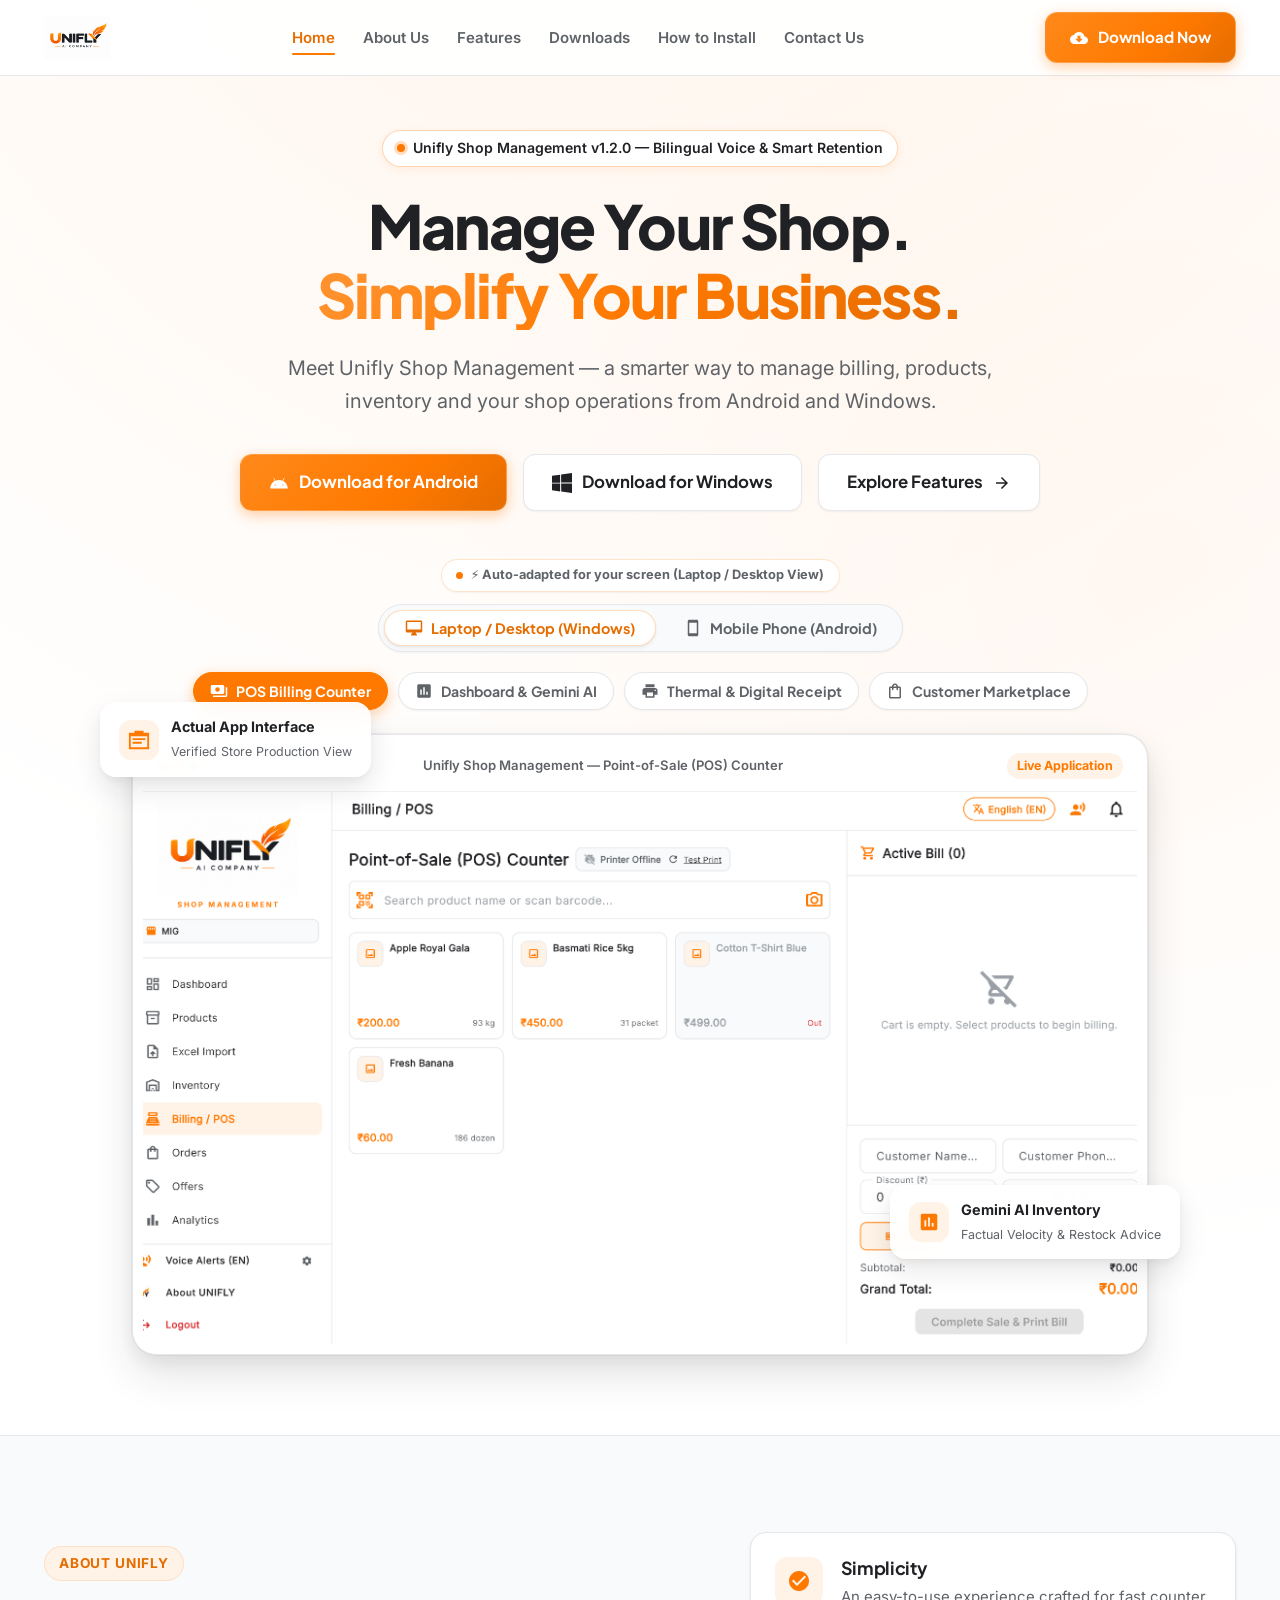
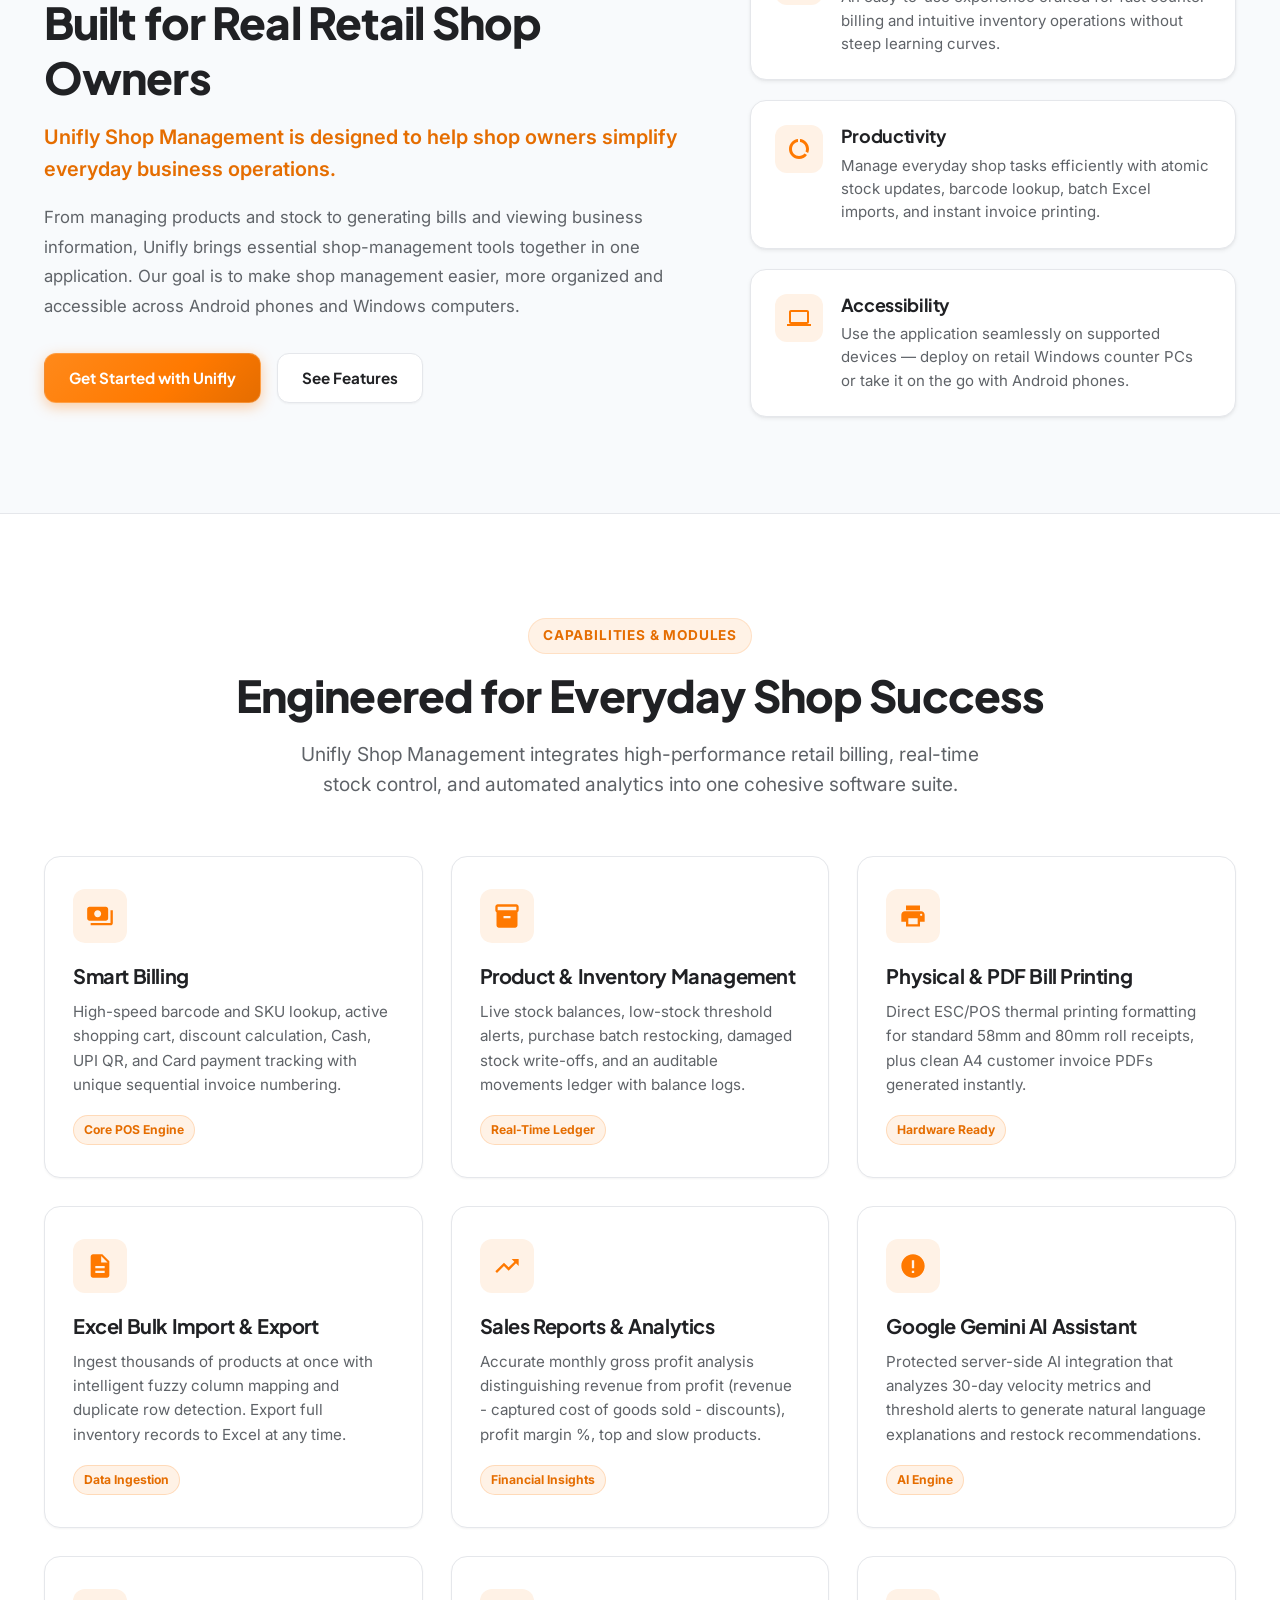
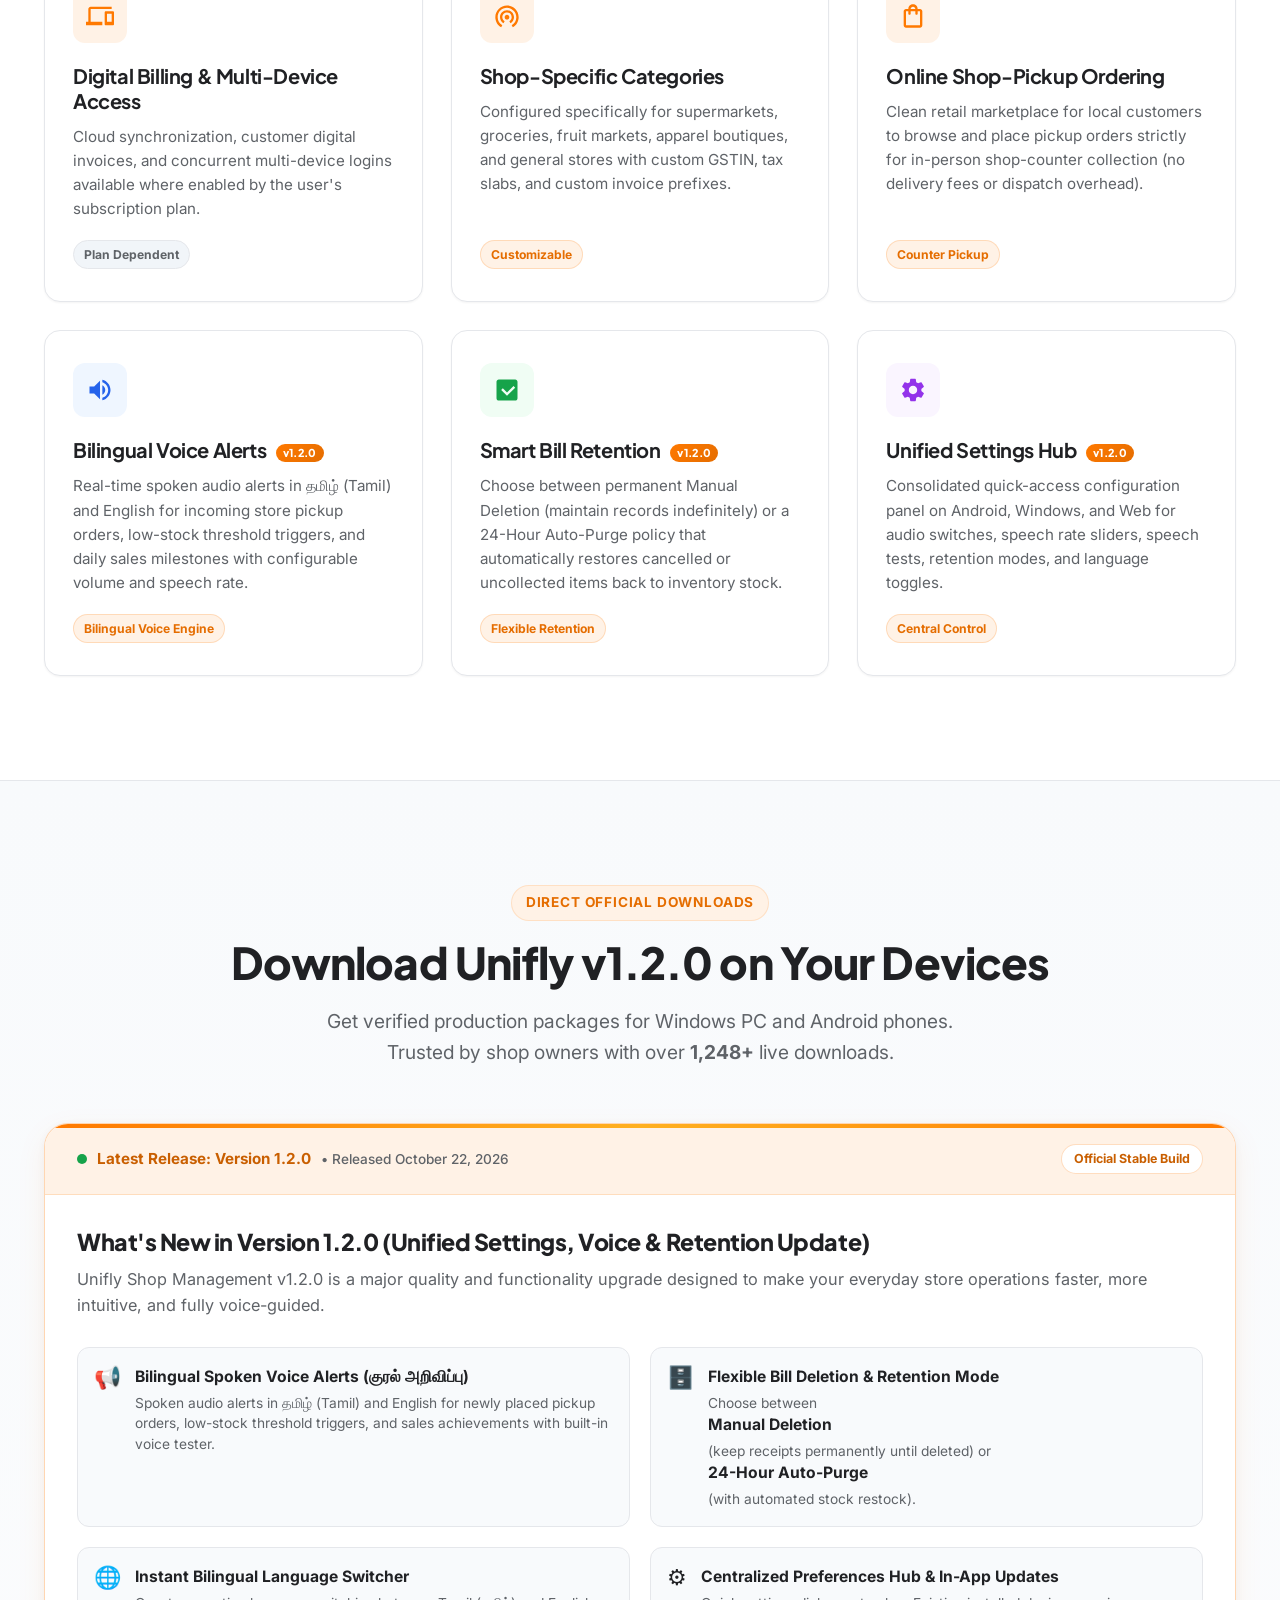
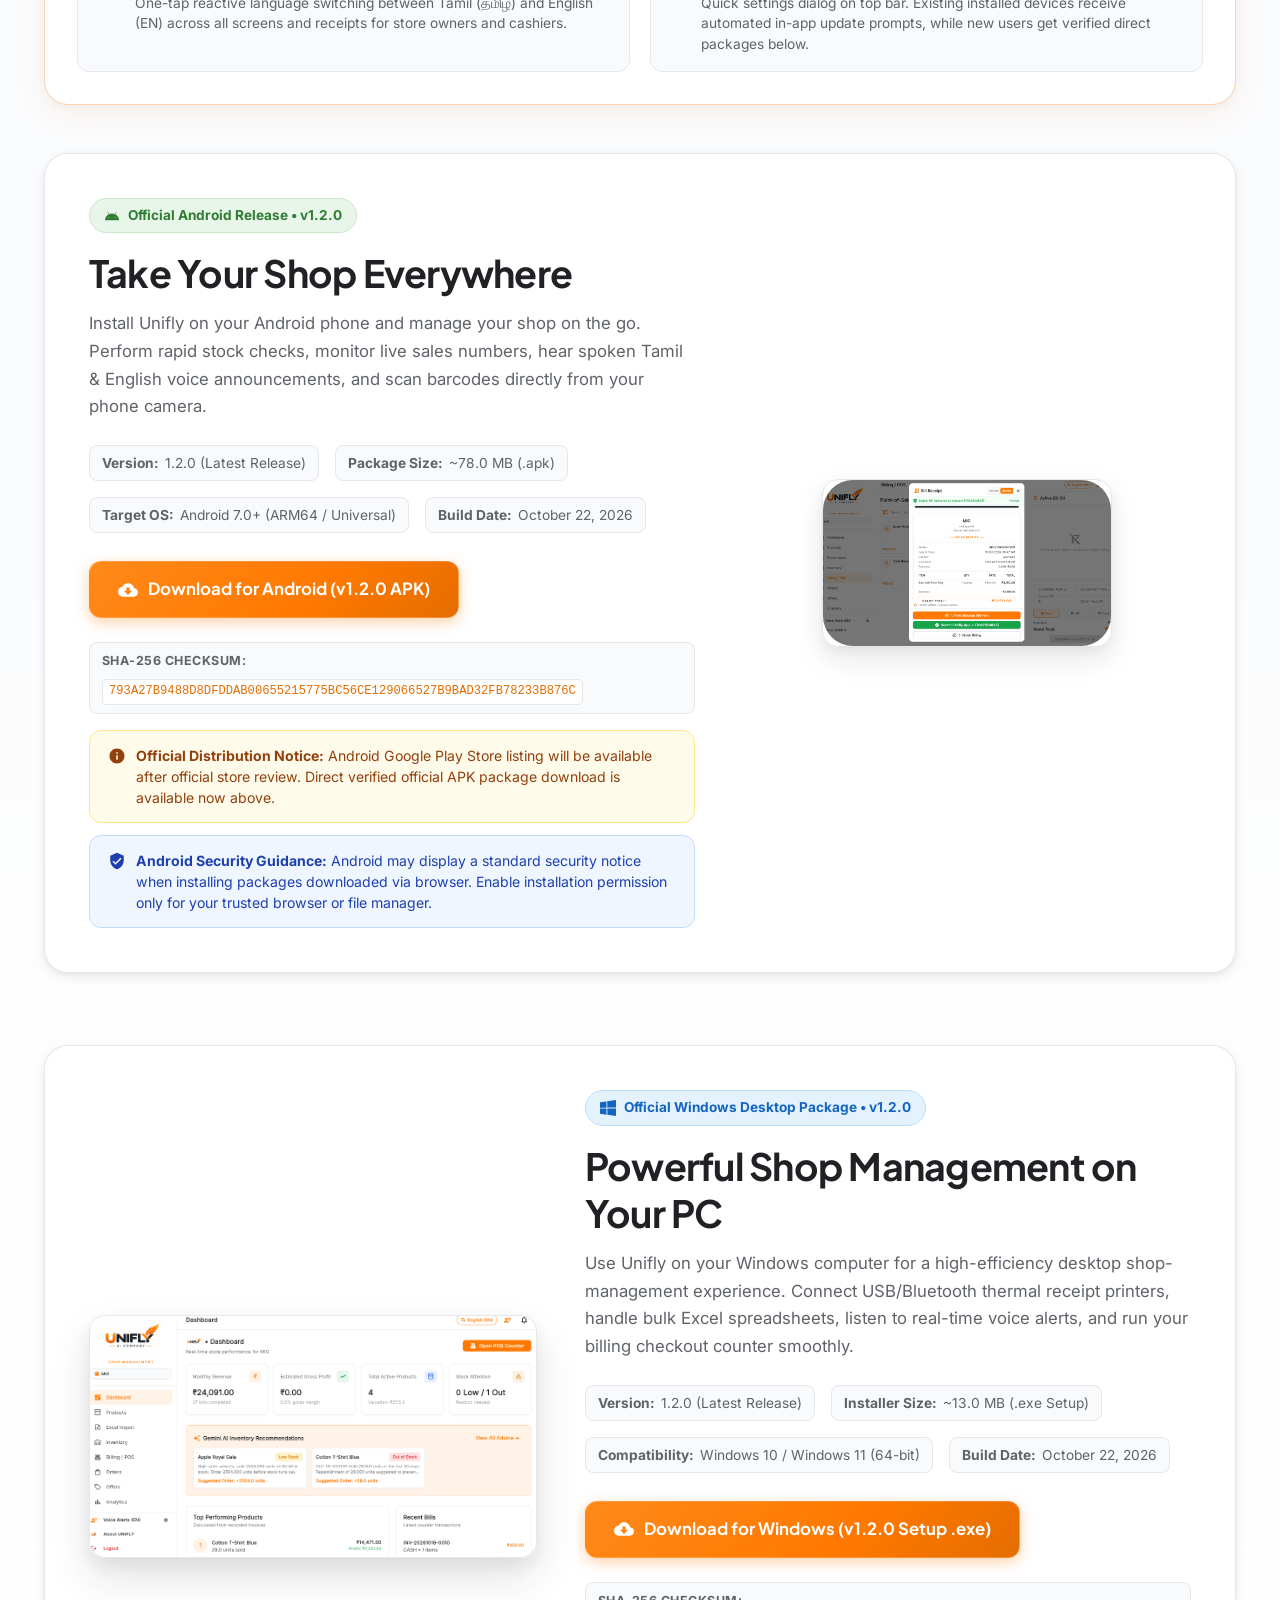
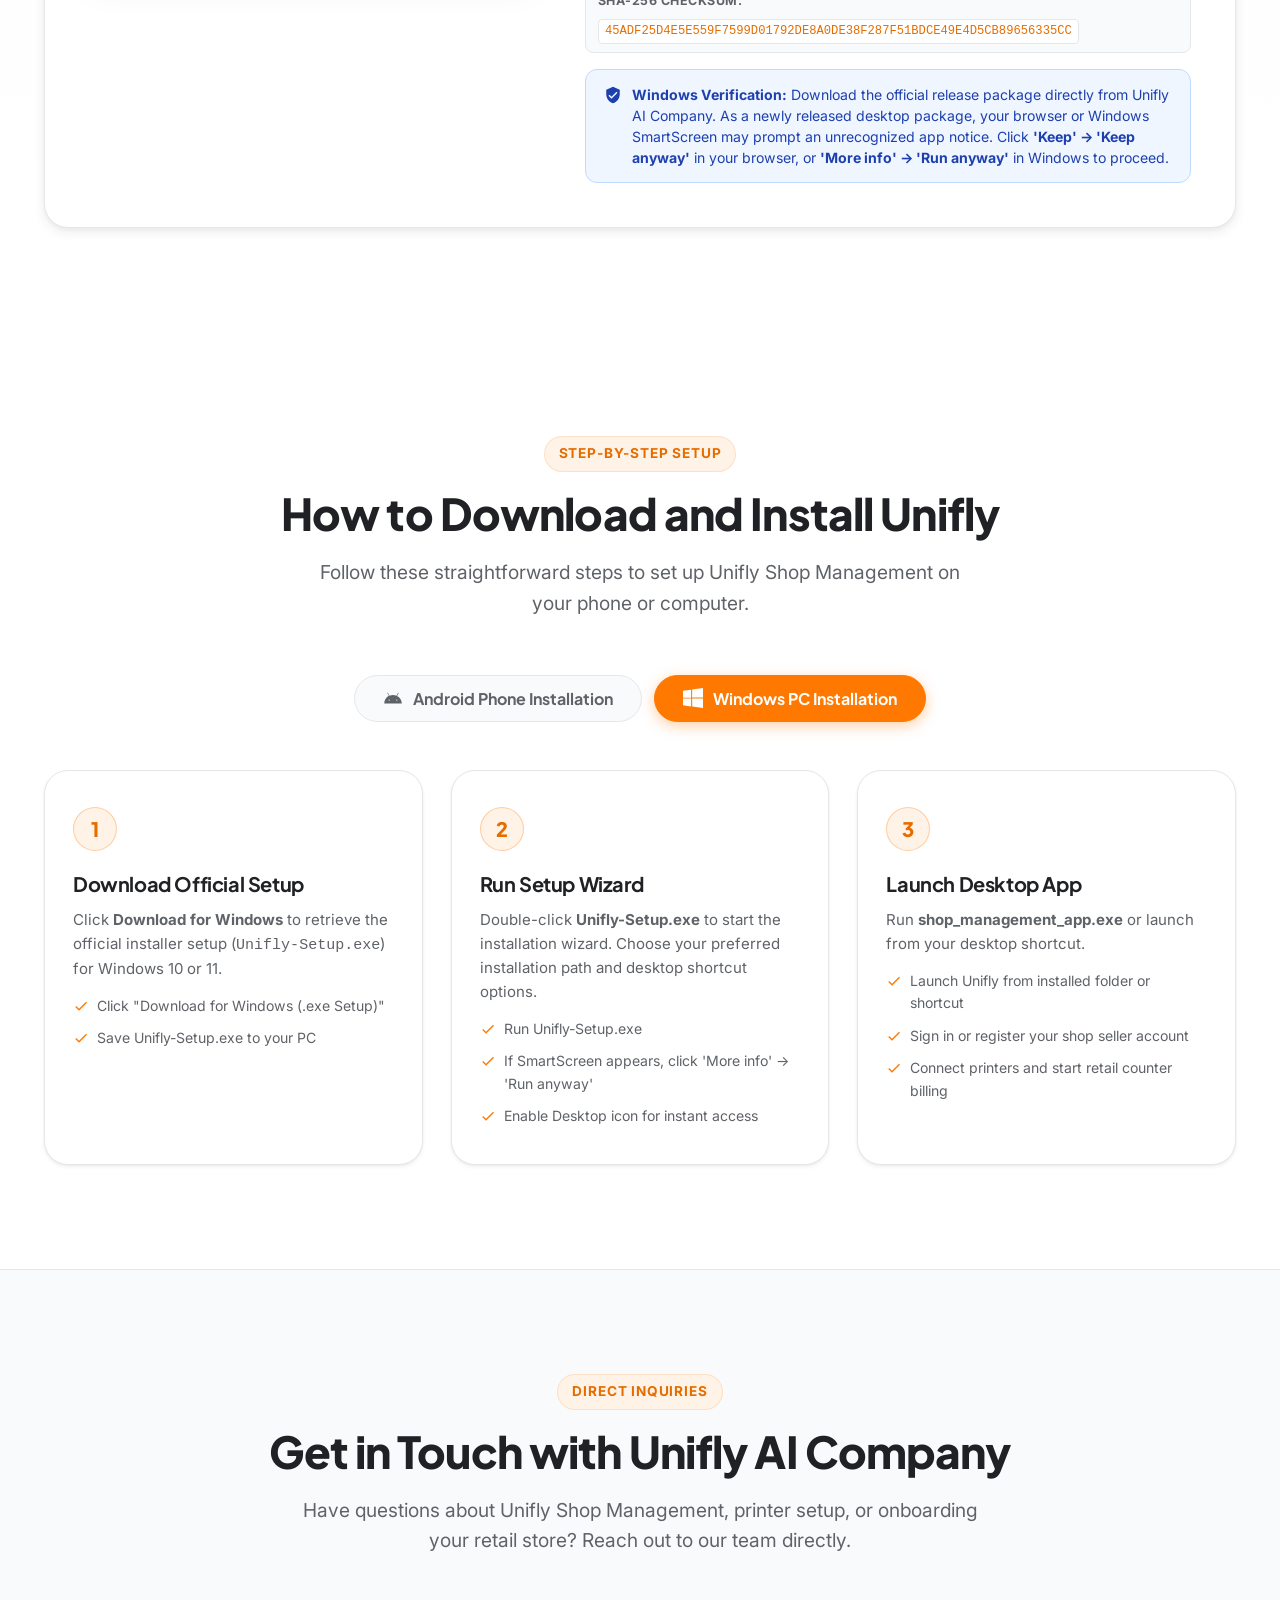
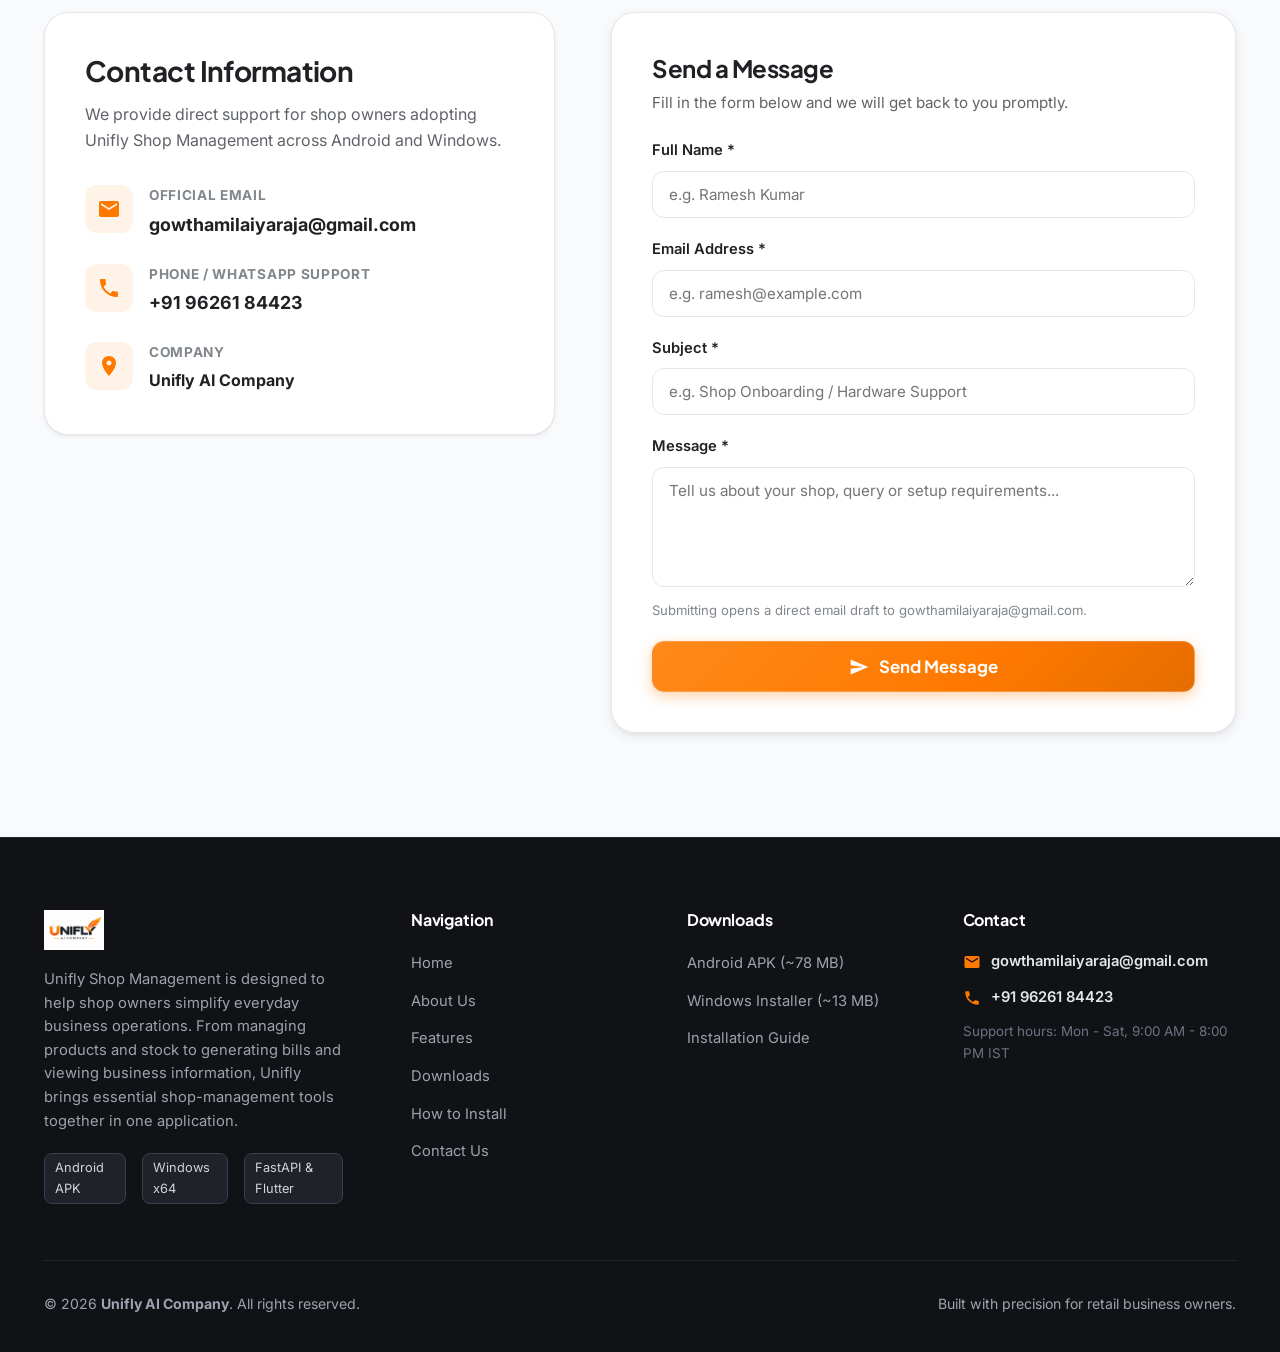
<file: index.html>
<!DOCTYPE html>
<html lang="en">
<head>
  <meta charset="UTF-8">
  <meta name="viewport" content="width=device-width, initial-scale=1.0">
  <title>Unifly AI Company</title>
  
  <!-- Meta Descriptions & SEO -->
  <meta name="description" content="Unifly Shop Management by Unifly AI Company. Modern, reliable retail point-of-sale billing, real-time inventory management, barcode scanning, and sales analytics for Android and Windows.">
  <meta name="keywords" content="Unifly, Unifly AI Company, Unifly Shop Management, POS billing software, retail shop management, barcode inventory, supermarket billing app, Android POS, Windows shop app">
  <meta name="author" content="Unifly AI Company">
  <meta name="theme-color" content="#FF7900">

  <!-- Open Graph / Facebook -->
  <meta property="og:type" content="website">
  <meta property="og:title" content="Unifly Shop Management — Unifly AI Company">
  <meta property="og:description" content="Manage Your Shop. Simplify Your Business. Fast POS billing, real-time inventory, and AI analytics for Android & Windows.">
  <meta property="og:image" content="assets/images/unifly_full_logo.png">

  <!-- Twitter Card -->
  <meta name="twitter:card" content="summary_large_image">
  <meta name="twitter:title" content="Unifly Shop Management — Unifly AI Company">
  <meta name="twitter:description" content="Manage Your Shop. Simplify Your Business. Official Android APK & Windows desktop downloads.">
  <meta name="twitter:image" content="assets/images/unifly_full_logo.png">

  <!-- Favicon -->
  <link rel="icon" type="image/png" href="assets/images/favicon.png">
  <link rel="apple-touch-icon" href="assets/images/favicon.png">

  <!-- Google Fonts: Plus Jakarta Sans & Inter -->
  <link rel="preconnect" href="https://fonts.googleapis.com">
  <link rel="preconnect" href="https://fonts.gstatic.com" crossorigin>
  <link href="https://fonts.googleapis.com/css2?family=Plus+Jakarta+Sans:wght@500;600;700;800&family=Inter:wght@400;500;600;700&display=swap" rel="stylesheet">

  <!-- Stylesheet -->
  <link rel="stylesheet" href="styles.css">
</head>
<body>
  <!-- Accessible Skip Link -->
  <a href="#main-content" class="skip-link">Skip to main content</a>

  <!-- ======================================================================
       HEADER & NAVIGATION BAR
       ====================================================================== -->
  <header class="site-header" id="siteHeader">
    <div class="container header-container">
      <!-- Brand Logo & Company Name -->
      <a href="#hero" class="brand-link" aria-label="Unifly AI Company Home">
        <img src="assets/images/unifly_full_logo.png" alt="Unifly AI Company Logo" class="brand-logo-img" width="160" height="44">
      </a>

      <!-- Desktop Navigation Menu -->
      <nav class="main-nav" aria-label="Main Navigation">
        <ul class="nav-list">
          <li><a href="#hero" class="nav-link active">Home</a></li>
          <li><a href="#about" class="nav-link">About Us</a></li>
          <li><a href="#features" class="nav-link">Features</a></li>
          <li><a href="#downloads" class="nav-link">Downloads</a></li>
          <li><a href="#how-to-install" class="nav-link">How to Install</a></li>
          <li><a href="#contact" class="nav-link">Contact Us</a></li>
        </ul>
      </nav>

      <!-- Header Action Buttons -->
      <div class="header-actions">
        <a href="#downloads" class="btn btn-primary header-cta-btn">
          <svg width="18" height="18" viewBox="0 0 24 24" fill="currentColor" aria-hidden="true">
            <path d="M19.35 10.04C18.67 6.59 15.64 4 12 4 9.11 4 6.6 5.64 5.35 8.04 2.34 8.36 0 10.91 0 14c0 3.31 2.69 6 6 6h13c2.76 0 5-2.24 5-5 0-2.64-2.05-4.78-4.65-4.96zM17 13l-5 5-5-5h3V9h4v4h3z"/>
          </svg>
          Download Now
        </a>
        <!-- Mobile Hamburger Button -->
        <button class="hamburger-btn" id="hamburgerBtn" aria-label="Toggle navigation menu" aria-expanded="false" aria-controls="mobileNavDrawer">
          <span></span>
          <span></span>
          <span></span>
        </button>
      </div>
    </div>
  </header>

  <!-- Mobile Navigation Drawer -->
  <div class="mobile-nav-drawer" id="mobileNavDrawer" aria-hidden="true">
    <div class="mobile-drawer-content">
      <ul class="mobile-nav-list">
        <li><a href="#hero" class="mobile-nav-link">Home</a></li>
        <li><a href="#about" class="mobile-nav-link">About Us</a></li>
        <li><a href="#features" class="mobile-nav-link">Features</a></li>
        <li><a href="#downloads" class="mobile-nav-link">Downloads</a></li>
        <li><a href="#how-to-install" class="mobile-nav-link">How to Install</a></li>
        <li><a href="#contact" class="mobile-nav-link">Contact Us</a></li>
      </ul>
      <div class="mobile-drawer-cta">
        <a href="#downloads" class="btn btn-primary" style="width: 100%;">Download Now</a>
      </div>
    </div>
  </div>

  <!-- ======================================================================
       MAIN CONTENT
       ====================================================================== -->
  <main id="main-content">

    <!-- --------------------------------------------------------------------
         1. HERO SECTION
         -------------------------------------------------------------------- -->
    <section class="hero-section" id="hero">
      <div class="container">
        <div class="hero-content">
          <!-- Launch Announcement Badge -->
          <div class="badge-pill">
            <span class="badge-dot"></span>
            Unifly Shop Management v1.2.0 — Bilingual Voice & Smart Retention
          </div>

          <!-- Hero Headline -->
          <h1 class="hero-headline">
            Manage Your Shop. <br>
            <span class="text-gradient">Simplify Your Business.</span>
          </h1>

          <!-- Supporting Text -->
          <p class="hero-subtext">
            Meet Unifly Shop Management — a smarter way to manage billing, products, inventory and your shop operations from Android and Windows.
          </p>

          <!-- Call To Action Buttons -->
          <div class="hero-actions">
            <!-- Download for Android -->
            <a href="#download-android" class="btn btn-primary btn-lg" id="heroAndroidBtn" data-platform="android">
              <svg width="20" height="20" viewBox="0 0 24 24" fill="currentColor" aria-hidden="true">
                <path d="M16.61 15.15c-.41 0-.74-.33-.74-.74 0-.41.33-.74.74-.74.41 0 .74.33.74.74 0 .41-.33.74-.74.74zm-9.22 0c-.41 0-.74-.33-.74-.74 0-.41.33-.74.74-.74.41 0 .74.33.74.74 0 .41-.33.74-.74.74zm9.46-5.59l1.8-3.12a.39.39 0 00-.14-.54.39.39 0 00-.54.14l-1.83 3.17c-1.24-.56-2.65-.87-4.14-.87-1.49 0-2.9.31-4.14.87L5.99 5.89a.39.39 0 00-.54-.14.39.39 0 00-.14.54l1.8 3.12C3.78 11.23 1.5 14.6 1.5 18.5h21c0-3.9-2.28-7.27-5.65-8.94z"/>
              </svg>
              <span>Download for Android</span>
            </a>

            <!-- Download for Windows -->
            <a href="#download-windows" class="btn btn-secondary btn-lg" id="heroWindowsBtn" data-platform="windows">
              <svg width="20" height="20" viewBox="0 0 24 24" fill="currentColor" aria-hidden="true">
                <path d="M0 3.449L9.75 2.1v9.451H0m10.949-9.602L24 0v11.4H10.949M0 12.6h9.75v9.451L0 20.699M10.949 12.6H24V24l-12.9-1.801"/>
              </svg>
              <span>Download for Windows</span>
            </a>

            <!-- Explore Features -->
            <a href="#features" class="btn btn-secondary btn-lg">
              Explore Features
              <svg width="18" height="18" viewBox="0 0 24 24" fill="currentColor" aria-hidden="true">
                <path d="M12 4l-1.41 1.41L16.17 11H4v2h12.17l-5.58 5.59L12 20l8-8z"/>
              </svg>
            </a>
          </div>
        </div>

        <!-- Hero App Showcase with Real Screenshots & Adaptive Device Frames -->
        <div class="hero-mockup-wrapper">
          <!-- Adaptive Screen Auto-Detection Indicator -->
          <div style="display: flex; justify-content: center;">
            <div class="auto-adapt-indicator" id="autoAdaptIndicator">
              <span class="adapt-pulse" aria-hidden="true"></span>
              <span class="adapt-text" id="adaptText">Auto-adapted for your screen</span>
            </div>
          </div>

          <!-- Device Experience Mode Switcher -->
          <div class="device-preview-toggle" role="group" aria-label="Device View Selector">
            <button class="device-toggle-btn active" id="btnDeviceDesktop" data-device-mode="desktop">
              <svg width="18" height="18" viewBox="0 0 24 24" fill="currentColor"><path d="M21 2H3c-1.1 0-2 .9-2 2v12c0 1.1.9 2 2 2h7l-2 3v1h8v-1l-2-3h7c1.1 0 2-.9 2-2V4c0-1.1-.9-2-2-2zm0 12H3V4h18v10z"/></svg>
              Laptop / Desktop (Windows)
            </button>
            <button class="device-toggle-btn" id="btnDeviceMobile" data-device-mode="mobile">
              <svg width="18" height="18" viewBox="0 0 24 24" fill="currentColor"><path d="M17 1.01L7 1c-1.1 0-2 .9-2 2v18c0 1.1.9 2 2 2h10c1.1 0 2-.9 2-2V3c0-1.1-.9-1.99-2-1.99zM17 19H7V5h10v14z"/></svg>
              Mobile Phone (Android)
            </button>
          </div>

          <!-- Screenshot Switcher Tabs -->
          <div class="hero-screen-tabs" role="tablist" aria-label="Application Screen Previews">
            <button class="screen-tab-btn active" data-screen="pos" role="tab" aria-selected="true">
              <svg width="18" height="18" viewBox="0 0 24 24" fill="currentColor"><path d="M19 14V6c0-1.1-.9-2-2-2H3c-1.1 0-2 .9-2 2v8c0 1.1.9 2 2 2h14c1.1 0 2-.9 2-2zm-9-1c-1.66 0-3-1.34-3-3s1.34-3 3-3 3 1.34 3 3-1.34 3-3 3zm13-6v11c0 1.1-.9 2-2 2H4v-2h17V7h2z"/></svg>
              POS Billing Counter
            </button>
            <button class="screen-tab-btn" data-screen="dashboard" role="tab" aria-selected="false">
              <svg width="18" height="18" viewBox="0 0 24 24" fill="currentColor"><path d="M19 3H5c-1.1 0-2 .9-2 2v14c0 1.1.9 2 2 2h14c1.1 0 2-.9 2-2V5c0-1.1-.9-2-2-2zM9 17H7v-7h2v7zm4 0h-2V7h2v10zm4 0h-2v-4h2v4z"/></svg>
              Dashboard & Gemini AI
            </button>
            <button class="screen-tab-btn" data-screen="receipt" role="tab" aria-selected="false">
              <svg width="18" height="18" viewBox="0 0 24 24" fill="currentColor"><path d="M19 8H5c-1.66 0-3 1.34-3 3v6h4v4h12v-4h4v-6c0-1.66-1.34-3-3-3zm-3 11H8v-5h8v5zm3-7c-.55 0-1-.45-1-1s.45-1 1-1 1 .45 1 1-.45 1-1 1zm-1-9H6v4h12V3z"/></svg>
              Thermal & Digital Receipt
            </button>
            <button class="screen-tab-btn" data-screen="marketplace" role="tab" aria-selected="false">
              <svg width="18" height="18" viewBox="0 0 24 24" fill="currentColor"><path d="M18 6h-2c0-2.21-1.79-4-4-4S8 3.79 8 6H6c-1.1 0-2 .9-2 2v12c0 1.1.9 2 2 2h12c1.1 0 2-.9 2-2V8c0-1.1-.9-2-2-2zm-6-2c1.1 0 2 .9 2 2h-4c0-1.1.9-2 2-2zm6 16H6V8h2v2c0 .55.45 1 1 1s1-.45 1-1V8h4v2c0 .55.45 1 1 1s1-.45 1-1V8h2v12z"/></svg>
              Customer Marketplace
            </button>
          </div>

          <!-- Floating Badge Left -->
          <div class="floating-badge badge-left">
            <div class="floating-badge-icon">
              <svg width="22" height="22" viewBox="0 0 24 24" fill="currentColor">
                <path d="M7 2v2H1v18h22V4h-6V2H7zm14 18H3V8h18v12zM5 10h14v2H5v-2zm0 4h10v2H5v-2z"/>
              </svg>
            </div>
            <div class="floating-badge-text">
              <strong>Actual App Interface</strong>
              <span>Verified Store Production View</span>
            </div>
          </div>

          <!-- App Mockup Window Frame -->
          <div class="mockup-frame">
            <div class="mockup-header-bar">
              <div class="mockup-dots">
                <span class="mockup-dot red"></span>
                <span class="mockup-dot yellow"></span>
                <span class="mockup-dot green"></span>
              </div>
              <div class="mockup-title" id="screenTitle">Unifly Shop Management — Point-of-Sale (POS) Counter</div>
              <div style="font-size: 0.78rem; font-weight: 700; color: var(--color-primary); background: var(--color-primary-light); padding: 3px 10px; border-radius: 999px;">Live Application</div>
            </div>
            <img id="heroScreenImg" src="assets/images/unifly_pos_screen.png" alt="Unifly Shop Management Real Application Screen" class="mockup-img" width="1020" height="574" loading="eager">
          </div>

          <!-- Floating Badge Right -->
          <div class="floating-badge badge-right">
            <div class="floating-badge-icon">
              <svg width="22" height="22" viewBox="0 0 24 24" fill="currentColor">
                <path d="M19 3H5c-1.1 0-2 .9-2 2v14c0 1.1.9 2 2 2h14c1.1 0 2-.9 2-2V5c0-1.1-.9-2-2-2zM9 17H7v-7h2v7zm4 0h-2V7h2v10zm4 0h-2v-4h2v4z"/>
              </svg>
            </div>
            <div class="floating-badge-text">
              <strong>Gemini AI Inventory</strong>
              <span>Factual Velocity & Restock Advice</span>
            </div>
          </div>
        </div>
      </div>
    </section>

    <!-- --------------------------------------------------------------------
         2. ABOUT US SECTION
         -------------------------------------------------------------------- -->
    <section class="about-section" id="about">
      <div class="container">
        <div class="about-grid">
          <div class="about-text-col">
            <div class="section-tag">About Unifly</div>
            <h2 class="section-title">Built for Real Retail Shop Owners</h2>
            <p class="about-lead">
              Unifly Shop Management is designed to help shop owners simplify everyday business operations.
            </p>
            <p class="about-body-text">
              From managing products and stock to generating bills and viewing business information, Unifly brings essential shop-management tools together in one application.
              Our goal is to make shop management easier, more organized and accessible across Android phones and Windows computers.
            </p>
            <div style="display: flex; gap: 16px; flex-wrap: wrap;">
              <a href="#downloads" class="btn btn-primary">Get Started with Unifly</a>
              <a href="#features" class="btn btn-secondary">See Features</a>
            </div>
          </div>

          <div class="values-container">
            <!-- Value 1: Simplicity -->
            <div class="value-card">
              <div class="value-icon-box">
                <svg width="24" height="24" viewBox="0 0 24 24" fill="currentColor">
                  <path d="M12 2C6.48 2 2 6.48 2 12s4.48 10 10 10 10-4.48 10-10S17.52 2 12 2zm-2 15l-5-5 1.41-1.41L10 14.17l7.59-7.59L19 8l-9 9z"/>
                </svg>
              </div>
              <div class="value-content">
                <h3>Simplicity</h3>
                <p>An easy-to-use experience crafted for fast counter billing and intuitive inventory operations without steep learning curves.</p>
              </div>
            </div>

            <!-- Value 2: Productivity -->
            <div class="value-card">
              <div class="value-icon-box">
                <svg width="24" height="24" viewBox="0 0 24 24" fill="currentColor">
                  <path d="M13 2.05v3.03c3.39.49 6 3.39 6 6.92 0 .9-.18 1.75-.48 2.54l2.6 1.53c.56-1.24.88-2.62.88-4.07 0-5.18-3.95-9.45-9-9.95zM12 19c-3.87 0-7-3.13-7-7 0-3.53 2.61-6.43 6-6.92V2.05c-5.06.5-9 4.76-9 9.95 0 5.52 4.47 10 9.99 10 3.31 0 6.24-1.61 8.01-4.09l-2.45-1.45C16.27 17.81 14.28 19 12 19z"/>
                </svg>
              </div>
              <div class="value-content">
                <h3>Productivity</h3>
                <p>Manage everyday shop tasks efficiently with atomic stock updates, barcode lookup, batch Excel imports, and instant invoice printing.</p>
              </div>
            </div>

            <!-- Value 3: Accessibility -->
            <div class="value-card">
              <div class="value-icon-box">
                <svg width="24" height="24" viewBox="0 0 24 24" fill="currentColor">
                  <path d="M4 6h16v10H4zm16 12c1.1 0 2-.9 2-2V6c0-1.1-.9-2-2-2H4c-1.1 0-2 .9-2 2v10c0 1.1.9 2 2 2H0v2h24v-2h-4z"/>
                </svg>
              </div>
              <div class="value-content">
                <h3>Accessibility</h3>
                <p>Use the application seamlessly on supported devices — deploy on retail Windows counter PCs or take it on the go with Android phones.</p>
              </div>
            </div>
          </div>
        </div>
      </div>
    </section>

    <!-- --------------------------------------------------------------------
         3. FEATURES SECTION
         -------------------------------------------------------------------- -->
    <section class="features-section" id="features">
      <div class="container">
        <div class="section-header">
          <div class="section-tag">Capabilities & Modules</div>
          <h2 class="section-title">Engineered for Everyday Shop Success</h2>
          <p class="section-subtitle">
            Unifly Shop Management integrates high-performance retail billing, real-time stock control, and automated analytics into one cohesive software suite.
          </p>
        </div>

        <div class="features-grid">
          <!-- Feature 1: Smart Billing -->
          <div class="feature-card">
            <div class="feature-icon-wrapper">
              <svg viewBox="0 0 24 24"><path d="M19 14V6c0-1.1-.9-2-2-2H3c-1.1 0-2 .9-2 2v8c0 1.1.9 2 2 2h14c1.1 0 2-.9 2-2zm-9-1c-1.66 0-3-1.34-3-3s1.34-3 3-3 3 1.34 3 3-1.34 3-3 3zm13-6v11c0 1.1-.9 2-2 2H4v-2h17V7h2z"/></svg>
            </div>
            <h3 class="feature-title">Smart Billing</h3>
            <p class="feature-desc">
              High-speed barcode and SKU lookup, active shopping cart, discount calculation, Cash, UPI QR, and Card payment tracking with unique sequential invoice numbering.
            </p>
            <span class="feature-plan-tag active-tier">Core POS Engine</span>
          </div>

          <!-- Feature 2: Product & Inventory Management -->
          <div class="feature-card">
            <div class="feature-icon-wrapper">
              <svg viewBox="0 0 24 24"><path d="M20 2H4c-1 0-2 .9-2 2v3.01c0 .72.43 1.34 1 1.69V20c0 1.1 1.1 2 2 2h14c.9 0 2-.9 2-2V8.7c.57-.35 1-.97 1-1.69V4c0-1.1-1-2-2-2zm-5 12H9v-2h6v2zm5-7H4V4h16v3z"/></svg>
            </div>
            <h3 class="feature-title">Product & Inventory Management</h3>
            <p class="feature-desc">
              Live stock balances, low-stock threshold alerts, purchase batch restocking, damaged stock write-offs, and an auditable movements ledger with balance logs.
            </p>
            <span class="feature-plan-tag active-tier">Real-Time Ledger</span>
          </div>

          <!-- Feature 3: Physical & Thermal Printing -->
          <div class="feature-card">
            <div class="feature-icon-wrapper">
              <svg viewBox="0 0 24 24"><path d="M19 8H5c-1.66 0-3 1.34-3 3v6h4v4h12v-4h4v-6c0-1.66-1.34-3-3-3zm-3 11H8v-5h8v5zm3-7c-.55 0-1-.45-1-1s.45-1 1-1 1 .45 1 1-.45 1-1 1zm-1-9H6v4h12V3z"/></svg>
            </div>
            <h3 class="feature-title">Physical & PDF Bill Printing</h3>
            <p class="feature-desc">
              Direct ESC/POS thermal printing formatting for standard 58mm and 80mm roll receipts, plus clean A4 customer invoice PDFs generated instantly.
            </p>
            <span class="feature-plan-tag active-tier">Hardware Ready</span>
          </div>

          <!-- Feature 4: Excel Import & Export -->
          <div class="feature-card">
            <div class="feature-icon-wrapper">
              <svg viewBox="0 0 24 24"><path d="M14 2H6c-1.1 0-1.99.9-1.99 2L4 20c0 1.1.89 2 1.99 2H18c1.1 0 2-.9 2-2V8l-6-6zm2 16H8v-2h8v2zm0-4H8v-2h8v2zm-3-5V3.5L18.5 9H13z"/></svg>
            </div>
            <h3 class="feature-title">Excel Bulk Import & Export</h3>
            <p class="feature-desc">
              Ingest thousands of products at once with intelligent fuzzy column mapping and duplicate row detection. Export full inventory records to Excel at any time.
            </p>
            <span class="feature-plan-tag active-tier">Data Ingestion</span>
          </div>

          <!-- Feature 5: Sales Reports & Analytics -->
          <div class="feature-card">
            <div class="feature-icon-wrapper">
              <svg viewBox="0 0 24 24"><path d="M16 6l2.29 2.29-4.88 4.88-4-4L2 16.59 3.41 18l6-6 4 4 6.3-6.29L22 12V6z"/></svg>
            </div>
            <h3 class="feature-title">Sales Reports & Analytics</h3>
            <p class="feature-desc">
              Accurate monthly gross profit analysis distinguishing revenue from profit (revenue - captured cost of goods sold - discounts), profit margin %, top and slow products.
            </p>
            <span class="feature-plan-tag active-tier">Financial Insights</span>
          </div>

          <!-- Feature 6: Gemini AI Inventory Assistant -->
          <div class="feature-card">
            <div class="feature-icon-wrapper">
              <svg viewBox="0 0 24 24"><path d="M12 2C6.48 2 2 6.48 2 12s4.48 10 10 10 10-4.48 10-10S17.52 2 12 2zm1 16h-2v-2h2v2zm0-4h-2V7h2v7z"/></svg>
            </div>
            <h3 class="feature-title">Google Gemini AI Assistant</h3>
            <p class="feature-desc">
              Protected server-side AI integration that analyzes 30-day velocity metrics and threshold alerts to generate natural language explanations and restock recommendations.
            </p>
            <span class="feature-plan-tag active-tier">AI Engine</span>
          </div>

          <!-- Feature 7: Digital Billing & Multi-Device Access -->
          <div class="feature-card">
            <div class="feature-icon-wrapper">
              <svg viewBox="0 0 24 24"><path d="M4 6h18V4H4c-1.1 0-2 .9-2 2v11H0v3h14v-3H4V6zm19 2h-6c-.55 0-1 .45-1 1v10c0 .55.45 1 1 1h6c.55 0 1-.45 1-1V9c0-.55-.45-1-1-1zm-1 9h-4v-7h4v7z"/></svg>
            </div>
            <h3 class="feature-title">Digital Billing & Multi-Device Access</h3>
            <p class="feature-desc">
              Cloud synchronization, customer digital invoices, and concurrent multi-device logins available where enabled by the user's subscription plan.
            </p>
            <span class="feature-plan-tag">Plan Dependent</span>
          </div>

          <!-- Feature 8: Shop-Specific Configurations -->
          <div class="feature-card">
            <div class="feature-icon-wrapper">
              <svg viewBox="0 0 24 24"><path d="M12 11c-1.1 0-2 .9-2 2s.9 2 2 2 2-.9 2-2-.9-2-2-2zm6 2c0-3.31-2.69-6-6-6s-6 2.69-6 6c0 2.22 1.21 4.15 3 5.19l1-1.74c-1.19-.7-2-1.97-2-3.45 0-2.21 1.79-4 4-4s4 1.79 4 4c0 1.48-.81 2.75-2 3.45l1 1.74c1.79-1.04 3-2.97 3-5.19zM12 3C6.48 3 2 7.48 2 13c0 3.7 2.01 6.92 4.99 8.65l1-1.73C5.61 18.39 4 15.89 4 13c0-4.41 3.59-8 8-8s8 3.59 8 8c0 2.89-1.61 5.39-3.99 6.92l1 1.73C19.99 19.92 22 16.7 22 13c0-5.52-4.48-10-10-10z"/></svg>
            </div>
            <h3 class="feature-title">Shop-Specific Categories</h3>
            <p class="feature-desc">
              Configured specifically for supermarkets, groceries, fruit markets, apparel boutiques, and general stores with custom GSTIN, tax slabs, and custom invoice prefixes.
            </p>
            <span class="feature-plan-tag active-tier">Customizable</span>
          </div>

          <!-- Feature 9: Online Shop-Pickup Ordering -->
          <div class="feature-card">
            <div class="feature-icon-wrapper">
              <svg viewBox="0 0 24 24"><path d="M18 6h-2c0-2.21-1.79-4-4-4S8 3.79 8 6H6c-1.1 0-2 .9-2 2v12c0 1.1.9 2 2 2h12c1.1 0 2-.9 2-2V8c0-1.1-.9-2-2-2zm-6-2c1.1 0 2 .9 2 2h-4c0-1.1.9-2 2-2zm6 16H6V8h2v2c0 .55.45 1 1 1s1-.45 1-1V8h4v2c0 .55.45 1 1 1s1-.45 1-1V8h2v12z"/></svg>
            </div>
            <h3 class="feature-title">Online Shop-Pickup Ordering</h3>
            <p class="feature-desc">
              Clean retail marketplace for local customers to browse and place pickup orders strictly for in-person shop-counter collection (no delivery fees or dispatch overhead).
            </p>
            <span class="feature-plan-tag active-tier">Counter Pickup</span>
          </div>

          <!-- Feature 10: Bilingual Voice Notifications (New in v1.2.0) -->
          <div class="feature-card highlight-card">
            <div class="feature-icon-wrapper voice-icon">
              <svg viewBox="0 0 24 24"><path d="M3 9v6h4l5 5V4L7 9H3zm13.5 3c0-1.77-1.02-3.29-2.5-4.03v8.05c1.48-.73 2.5-2.25 2.5-4.02zM14 3.23v2.06c2.89.86 5 3.54 5 6.71s-2.11 5.85-5 6.71v2.06c4.01-.91 7-4.49 7-8.77s-2.99-7.86-7-8.77z"/></svg>
            </div>
            <h3 class="feature-title">Bilingual Voice Alerts <span class="new-pill">v1.2.0</span></h3>
            <p class="feature-desc">
              Real-time spoken audio alerts in தமிழ் (Tamil) and English for incoming store pickup orders, low-stock threshold triggers, and daily sales milestones with configurable volume and speech rate.
            </p>
            <span class="feature-plan-tag active-tier">Bilingual Voice Engine</span>
          </div>

          <!-- Feature 11: Flexible Bill Deletion & Retention (New in v1.2.0) -->
          <div class="feature-card highlight-card">
            <div class="feature-icon-wrapper retention-icon">
              <svg viewBox="0 0 24 24"><path d="M19 3H5c-1.1 0-2 .9-2 2v14c0 1.1.9 2 2 2h14c1.1 0 2-.9 2-2V5c0-1.1-.9-2-2-2zm-7 14l-5-5 1.41-1.41L12 14.17l5.59-5.59L19 10l-7 7z"/></svg>
            </div>
            <h3 class="feature-title">Smart Bill Retention <span class="new-pill">v1.2.0</span></h3>
            <p class="feature-desc">
              Choose between permanent Manual Deletion (maintain records indefinitely) or a 24-Hour Auto-Purge policy that automatically restores cancelled or uncollected items back to inventory stock.
            </p>
            <span class="feature-plan-tag active-tier">Flexible Retention</span>
          </div>

          <!-- Feature 12: Unified Settings Hub (New in v1.2.0) -->
          <div class="feature-card highlight-card">
            <div class="feature-icon-wrapper settings-icon">
              <svg viewBox="0 0 24 24"><path d="M19.14 12.94c.04-.3.06-.61.06-.94 0-.32-.02-.64-.07-.94l2.03-1.58c.18-.14.23-.41.12-.61l-1.92-3.32c-.12-.22-.37-.29-.59-.22l-2.39.96c-.5-.38-1.03-.7-1.62-.94l-.36-2.54c-.04-.24-.24-.41-.48-.41h-3.84c-.24 0-.43.17-.47.41l-.36 2.54c-.59.24-1.13.57-1.62.94l-2.39-.96c-.22-.08-.47 0-.59.22L2.74 8.87c-.12.21-.08.47.12.61l2.03 1.58c-.05.3-.09.63-.09.94s.02.64.07.94l-2.03 1.58c-.18.14-.23.41-.12.61l1.92 3.32c.12.22.37.29.59.22l2.39-.96c.5.38 1.03.7 1.62.94l.36 2.54c.05.24.24.41.48.41h3.84c.24 0 .44-.17.47-.41l.36-2.54c.59-.24 1.13-.56 1.62-.94l2.39.96c.22.08.47 0 .59-.22l1.92-3.32c.12-.22.07-.47-.12-.61l-2.01-1.58zM12 15.6c-1.98 0-3.6-1.62-3.6-3.6s1.62-3.6 3.6-3.6 3.6 1.62 3.6 3.6-1.62 3.6-3.6 3.6z"/></svg>
            </div>
            <h3 class="feature-title">Unified Settings Hub <span class="new-pill">v1.2.0</span></h3>
            <p class="feature-desc">
              Consolidated quick-access configuration panel on Android, Windows, and Web for audio switches, speech rate sliders, speech tests, retention modes, and language toggles.
            </p>
            <span class="feature-plan-tag active-tier">Central Control</span>
          </div>
        </div>
      </div>
    </section>

    <!-- --------------------------------------------------------------------
         4. DOWNLOADS SECTION
         -------------------------------------------------------------------- -->
    <section class="downloads-section" id="downloads">
      <div class="container">
        <div class="section-header">
          <div class="section-tag">Direct Official Downloads</div>
          <h2 class="section-title">Download Unifly v1.2.0 on Your Devices</h2>
          <p class="section-subtitle">
            Get verified production packages for Windows PC and Android phones. Trusted by shop owners with over <strong id="downloadsSectionTotal">1,248+</strong> live downloads.
          </p>
        </div>

        <!-- ================================================================
             NEW IN VERSION 1.2.0 CHANGELOG SHOWCASE
             ================================================================ -->
        <div class="release-changelog-card">
          <div class="release-card-header">
            <div class="release-version-badge">
              <span class="pulse-dot"></span>
              <strong>Latest Release: Version 1.2.0</strong>
              <span class="release-date">• Released October 22, 2026</span>
            </div>
            <span class="release-tag">Official Stable Build</span>
          </div>
          <div class="release-card-body">
            <h3 class="release-title">What's New in Version 1.2.0 (Unified Settings, Voice & Retention Update)</h3>
            <p class="release-lead">
              Unifly Shop Management v1.2.0 is a major quality and functionality upgrade designed to make your everyday store operations faster, more intuitive, and fully voice-guided.
            </p>
            <div class="release-features-grid">
              <div class="release-feature-item">
                <div class="release-feature-icon">📢</div>
                <div>
                  <strong>Bilingual Spoken Voice Alerts (குரல் அறிவிப்பு)</strong>
                  <p>Spoken audio alerts in தமிழ் (Tamil) and English for newly placed pickup orders, low-stock threshold triggers, and sales achievements with built-in voice tester.</p>
                </div>
              </div>
              <div class="release-feature-item">
                <div class="release-feature-icon">🗄️</div>
                <div>
                  <strong>Flexible Bill Deletion & Retention Mode</strong>
                  <p>Choose between <strong>Manual Deletion</strong> (keep receipts permanently until deleted) or <strong>24-Hour Auto-Purge</strong> (with automated stock restock).</p>
                </div>
              </div>
              <div class="release-feature-item">
                <div class="release-feature-icon">🌐</div>
                <div>
                  <strong>Instant Bilingual Language Switcher</strong>
                  <p>One-tap reactive language switching between Tamil (தமிழ்) and English (EN) across all screens and receipts for store owners and cashiers.</p>
                </div>
              </div>
              <div class="release-feature-item">
                <div class="release-feature-icon">⚙️</div>
                <div>
                  <strong>Centralized Preferences Hub & In-App Updates</strong>
                  <p>Quick settings dialog on top bar. Existing installed devices receive automated in-app update prompts, while new users get verified direct packages below.</p>
                </div>
              </div>
            </div>
          </div>
        </div>

        <div class="download-split-wrapper">

          <!-- --------------------------------------------------------------
               4A. DOWNLOAD FOR ANDROID
               -------------------------------------------------------------- -->
          <div class="download-showcase-card" id="download-android">
            <div class="download-info-col">
              <div class="download-card-badge badge-android">
                <svg width="16" height="16" viewBox="0 0 24 24" fill="currentColor"><path d="M16.61 15.15c-.41 0-.74-.33-.74-.74 0-.41.33-.74.74-.74.41 0 .74.33.74.74 0 .41-.33.74-.74.74zm-9.22 0c-.41 0-.74-.33-.74-.74 0-.41.33-.74.74-.74.41 0 .74.33.74.74 0 .41-.33.74-.74.74zm9.46-5.59l1.8-3.12a.39.39 0 00-.14-.54.39.39 0 00-.54.14l-1.83 3.17c-1.24-.56-2.65-.87-4.14-.87-1.49 0-2.9.31-4.14.87L5.99 5.89a.39.39 0 00-.54-.14.39.39 0 00-.14.54l1.8 3.12C3.78 11.23 1.5 14.6 1.5 18.5h21c0-3.9-2.28-7.27-5.65-8.94z"/></svg>
                Official Android Release • v1.2.0
              </div>

              <h3 class="download-heading">Take Your Shop Everywhere</h3>
              <p class="download-desc">
                Install Unifly on your Android phone and manage your shop on the go. Perform rapid stock checks, monitor live sales numbers, hear spoken Tamil & English voice announcements, and scan barcodes directly from your phone camera.
              </p>

              <div class="package-specs">
                <div class="package-spec-item">
                  <strong>Version:</strong> 1.2.0 (Latest Release)
                </div>
                <div class="package-spec-item">
                  <strong>Package Size:</strong> ~78.0 MB (.apk)
                </div>
                <div class="package-spec-item">
                  <strong>Target OS:</strong> Android 7.0+ (ARM64 / Universal)
                </div>
                <div class="package-spec-item">
                  <strong>Build Date:</strong> October 22, 2026
                </div>
              </div>

              <!-- Android Download Action Group -->
              <div class="download-action-group">
                <a href="https://github.com/gowtham190208/unifly-website/releases/download/v1.2.0/Unifly-Shop-Management-Android.apk" class="btn btn-primary btn-lg" download="Unifly-Shop-Management-Android.apk" id="androidDownloadBtn" data-platform="android">
                  <svg width="20" height="20" viewBox="0 0 24 24" fill="currentColor">
                    <path d="M19.35 10.04C18.67 6.59 15.64 4 12 4 9.11 4 6.6 5.64 5.35 8.04 2.34 8.36 0 10.91 0 14c0 3.31 2.69 6 6 6h13c2.76 0 5-2.24 5-5 0-2.64-2.05-4.78-4.65-4.96zM17 13l-5 5-5-5h3V9h4v4h3z"/>
                  </svg>
                  <span>Download for Android (v1.2.0 APK)</span>
                </a>
              </div>

              <!-- Package Integrity Verification -->
              <div class="checksum-container">
                <span class="checksum-label">SHA-256 Checksum:</span>
                <code class="checksum-hash" title="Click to copy SHA-256 hash" onclick="navigator.clipboard.writeText('793A27B9488D8DFDDAB00655215775BC56CE129066527B9BAD32FB78233B876C'); alert('SHA-256 copied to clipboard!');">793A27B9488D8DFDDAB00655215775BC56CE129066527B9BAD32FB78233B876C</code>
              </div>

              <!-- Google Play & Security Notice -->
              <div class="download-notice-box">
                <svg viewBox="0 0 24 24" fill="currentColor"><path d="M12 2C6.48 2 2 6.48 2 12s4.48 10 10 10 10-4.48 10-10S17.52 2 12 2zm1 15h-2v-6h2v6zm0-8h-2V7h2v2z"/></svg>
                <div>
                  <strong>Official Distribution Notice:</strong> Android Google Play Store listing will be available after official store review. Direct verified official APK package download is available now above.
                </div>
              </div>

              <div class="download-notice-box security-box">
                <svg viewBox="0 0 24 24" fill="currentColor"><path d="M12 1L3 5v6c0 5.55 3.84 10.74 9 12 5.16-1.26 9-6.45 9-12V5l-9-4zm-2 16l-4-4 1.41-1.41L10 14.17l6.59-6.59L18 9l-8 8z"/></svg>
                <div>
                  <strong>Android Security Guidance:</strong> Android may display a standard security notice when installing packages downloaded via browser. Enable installation permission only for your trusted browser or file manager.
                </div>
              </div>
            </div>

            <div class="download-visual-col">
              <div class="download-visual-mockup phone-preview" style="background: transparent; box-shadow: var(--shadow-lg); border-radius: var(--radius-lg); padding: 0;">
                <img src="assets/images/unifly_receipt_screen.png" alt="Unifly Shop Management Real Invoicing & Receipt Screen" class="mockup-img" width="460" height="260" loading="lazy">
              </div>
            </div>
          </div>

          <!-- --------------------------------------------------------------
               4B. DOWNLOAD FOR WINDOWS
               -------------------------------------------------------------- -->
          <div class="download-showcase-card reverse-grid" id="download-windows">
            <div class="download-visual-col">
              <div class="download-visual-mockup">
                <img src="assets/images/unifly_dashboard_screen.png" alt="Unifly Shop Management Real Desktop Dashboard & Gemini AI" class="mockup-img" width="580" height="326" loading="lazy">
              </div>
            </div>

            <div class="download-info-col">
              <div class="download-card-badge badge-windows">
                <svg width="16" height="16" viewBox="0 0 24 24" fill="currentColor"><path d="M0 3.449L9.75 2.1v9.451H0m10.949-9.602L24 0v11.4H10.949M0 12.6h9.75v9.451L0 20.699M10.949 12.6H24V24l-12.9-1.801"/></svg>
                Official Windows Desktop Package • v1.2.0
              </div>

              <h3 class="download-heading">Powerful Shop Management on Your PC</h3>
              <p class="download-desc">
                Use Unifly on your Windows computer for a high-efficiency desktop shop-management experience. Connect USB/Bluetooth thermal receipt printers, handle bulk Excel spreadsheets, listen to real-time voice alerts, and run your billing checkout counter smoothly.
              </p>

              <div class="package-specs">
                <div class="package-spec-item">
                  <strong>Version:</strong> 1.2.0 (Latest Release)
                </div>
                <div class="package-spec-item">
                  <strong>Installer Size:</strong> ~13.0 MB (.exe Setup)
                </div>
                <div class="package-spec-item">
                  <strong>Compatibility:</strong> Windows 10 / Windows 11 (64-bit)
                </div>
                <div class="package-spec-item">
                  <strong>Build Date:</strong> October 22, 2026
                </div>
              </div>

              <!-- Windows Download Action Group -->
              <div class="download-action-group">
                <a href="https://github.com/gowtham190208/unifly-website/releases/download/v1.2.0/Unifly-Setup.exe" class="btn btn-primary btn-lg" download="Unifly-Setup.exe" id="windowsDownloadBtn" data-platform="windows">
                  <svg width="20" height="20" viewBox="0 0 24 24" fill="currentColor">
                    <path d="M19.35 10.04C18.67 6.59 15.64 4 12 4 9.11 4 6.6 5.64 5.35 8.04 2.34 8.36 0 10.91 0 14c0 3.31 2.69 6 6 6h13c2.76 0 5-2.24 5-5 0-2.64-2.05-4.78-4.65-4.96zM17 13l-5 5-5-5h3V9h4v4h3z"/>
                  </svg>
                  <span>Download for Windows (v1.2.0 Setup .exe)</span>
                </a>
              </div>

              <!-- Package Integrity Verification -->
              <div class="checksum-container">
                <span class="checksum-label">SHA-256 Checksum:</span>
                <code class="checksum-hash" title="Click to copy SHA-256 hash" onclick="navigator.clipboard.writeText('45ADF25D4E5E559F7599D01792DE8A0DE38F287F51BDCE49E4D5CB89656335CC'); alert('SHA-256 copied to clipboard!');">45ADF25D4E5E559F7599D01792DE8A0DE38F287F51BDCE49E4D5CB89656335CC</code>
              </div>

              <!-- Windows Security Notice -->
              <div class="download-notice-box security-box">
                <svg viewBox="0 0 24 24" fill="currentColor"><path d="M12 1L3 5v6c0 5.55 3.84 10.74 9 12 5.16-1.26 9-6.45 9-12V5l-9-4zm-2 16l-4-4 1.41-1.41L10 14.17l6.59-6.59L18 9l-8 8z"/></svg>
                <div>
                  <strong>Windows Verification:</strong> Download the official release package directly from Unifly AI Company. As a newly released desktop package, your browser or Windows SmartScreen may prompt an unrecognized app notice. Click <strong>'Keep' &rarr; 'Keep anyway'</strong> in your browser, or <strong>'More info' &rarr; 'Run anyway'</strong> in Windows to proceed.
                </div>
              </div>
            </div>
          </div>

        </div>
      </div>
    </section>

    <!-- --------------------------------------------------------------------
         5. HOW TO DOWNLOAD & INSTALL
         -------------------------------------------------------------------- -->
    <section class="how-to-section" id="how-to-install">
      <div class="container">
        <div class="section-header">
          <div class="section-tag">Step-by-Step Setup</div>
          <h2 class="section-title">How to Download and Install Unifly</h2>
          <p class="section-subtitle">
            Follow these straightforward steps to set up Unifly Shop Management on your phone or computer.
          </p>
        </div>

        <!-- Interactive Device Switcher Tabs -->
        <div class="tab-controls" role="tablist" aria-label="Device Installation Instructions">
          <button class="tab-btn active" role="tab" aria-selected="true" data-target="android" id="tabAndroid">
            <svg width="20" height="20" viewBox="0 0 24 24" fill="currentColor"><path d="M16.61 15.15c-.41 0-.74-.33-.74-.74 0-.41.33-.74.74-.74.41 0 .74.33.74.74 0 .41-.33.74-.74.74zm-9.22 0c-.41 0-.74-.33-.74-.74 0-.41.33-.74.74-.74.41 0 .74.33.74.74 0 .41-.33.74-.74.74zm9.46-5.59l1.8-3.12a.39.39 0 00-.14-.54.39.39 0 00-.54.14l-1.83 3.17c-1.24-.56-2.65-.87-4.14-.87-1.49 0-2.9.31-4.14.87L5.99 5.89a.39.39 0 00-.54-.14.39.39 0 00-.14.54l1.8 3.12C3.78 11.23 1.5 14.6 1.5 18.5h21c0-3.9-2.28-7.27-5.65-8.94z"/></svg>
            Android Phone Installation
          </button>
          <button class="tab-btn" role="tab" aria-selected="false" data-target="windows" id="tabWindows">
            <svg width="20" height="20" viewBox="0 0 24 24" fill="currentColor"><path d="M0 3.449L9.75 2.1v9.451H0m10.949-9.602L24 0v11.4H10.949M0 12.6h9.75v9.451L0 20.699M10.949 12.6H24V24l-12.9-1.801"/></svg>
            Windows PC Installation
          </button>
        </div>

        <!-- Android Steps Grid -->
        <div class="steps-container" id="androidSteps">
          <!-- Step 1 -->
          <div class="step-card">
            <div class="step-number-bubble">1</div>
            <h3 class="step-title">Choose Device & Download</h3>
            <p class="step-text">
              Select your Android phone or retail tablet. Tap the official <strong>Download for Android</strong> button to begin downloading the APK installation file.
            </p>
            <ul class="step-instruction-list">
              <li class="step-instruction-item">
                <svg viewBox="0 0 24 24"><path d="M9 16.17L4.83 12l-1.42 1.41L9 19 21 7l-1.41-1.41z"/></svg>
                Tap "Download for Android"
              </li>
              <li class="step-instruction-item">
                <svg viewBox="0 0 24 24"><path d="M9 16.17L4.83 12l-1.42 1.41L9 19 21 7l-1.41-1.41z"/></svg>
                Wait for the APK download to finish completely
              </li>
            </ul>
          </div>

          <!-- Step 2 -->
          <div class="step-card">
            <div class="step-number-bubble">2</div>
            <h3 class="step-title">Open Package & Grant Permission</h3>
            <p class="step-text">
              Open the downloaded APK from your phone's notification bar or Downloads folder.
            </p>
            <ul class="step-instruction-list">
              <li class="step-instruction-item">
                <svg viewBox="0 0 24 24"><path d="M9 16.17L4.83 12l-1.42 1.41L9 19 21 7l-1.41-1.41z"/></svg>
                Open the downloaded APK file
              </li>
              <li class="step-instruction-item">
                <svg viewBox="0 0 24 24"><path d="M9 16.17L4.83 12l-1.42 1.41L9 19 21 7l-1.41-1.41z"/></svg>
                If Android requests permission, allow only for your trusted browser/file manager
              </li>
              <li class="step-instruction-item">
                <svg viewBox="0 0 24 24"><path d="M9 16.17L4.83 12l-1.42 1.41L9 19 21 7l-1.41-1.41z"/></svg>
                Review the installation prompt and tap "Install"
              </li>
            </ul>
          </div>

          <!-- Step 3 -->
          <div class="step-card">
            <div class="step-number-bubble">3</div>
            <h3 class="step-title">Launch & Sign In</h3>
            <p class="step-text">
              Once installation finishes, launch Unifly from your app drawer.
            </p>
            <ul class="step-instruction-list">
              <li class="step-instruction-item">
                <svg viewBox="0 0 24 24"><path d="M9 16.17L4.83 12l-1.42 1.41L9 19 21 7l-1.41-1.41z"/></svg>
                Open Unifly Shop Management
              </li>
              <li class="step-instruction-item">
                <svg viewBox="0 0 24 24"><path d="M9 16.17L4.83 12l-1.42 1.41L9 19 21 7l-1.41-1.41z"/></svg>
                Sign in or register your shop seller account
              </li>
              <li class="step-instruction-item">
                <svg viewBox="0 0 24 24"><path d="M9 16.17L4.83 12l-1.42 1.41L9 19 21 7l-1.41-1.41z"/></svg>
                Start billing and managing stock right away
              </li>
            </ul>
          </div>
        </div>

        <!-- Windows Steps Grid (Hidden by default, switched via JS) -->
        <div class="steps-container" id="windowsSteps" style="display: none;">
          <!-- Step 1 -->
          <div class="step-card">
            <div class="step-number-bubble">1</div>
            <h3 class="step-title">Download Official Setup</h3>
            <p class="step-text">
              Click <strong>Download for Windows</strong> to retrieve the official installer setup (<code>Unifly-Setup.exe</code>) for Windows 10 or 11.
            </p>
            <ul class="step-instruction-list">
              <li class="step-instruction-item">
                <svg viewBox="0 0 24 24"><path d="M9 16.17L4.83 12l-1.42 1.41L9 19 21 7l-1.41-1.41z"/></svg>
                Click "Download for Windows (.exe Setup)"
              </li>
              <li class="step-instruction-item">
                <svg viewBox="0 0 24 24"><path d="M9 16.17L4.83 12l-1.42 1.41L9 19 21 7l-1.41-1.41z"/></svg>
                Save Unifly-Setup.exe to your PC
              </li>
            </ul>
          </div>

          <!-- Step 2 -->
          <div class="step-card">
            <div class="step-number-bubble">2</div>
            <h3 class="step-title">Run Setup Wizard</h3>
            <p class="step-text">
              Double-click <strong>Unifly-Setup.exe</strong> to start the installation wizard. Choose your preferred installation path and desktop shortcut options.
            </p>
            <ul class="step-instruction-list">
              <li class="step-instruction-item">
                <svg viewBox="0 0 24 24"><path d="M9 16.17L4.83 12l-1.42 1.41L9 19 21 7l-1.41-1.41z"/></svg>
                Run Unifly-Setup.exe
              </li>
              <li class="step-instruction-item">
                <svg viewBox="0 0 24 24"><path d="M9 16.17L4.83 12l-1.42 1.41L9 19 21 7l-1.41-1.41z"/></svg>
                If SmartScreen appears, click 'More info' &rarr; 'Run anyway'
              </li>
              <li class="step-instruction-item">
                <svg viewBox="0 0 24 24"><path d="M9 16.17L4.83 12l-1.42 1.41L9 19 21 7l-1.41-1.41z"/></svg>
                Enable Desktop icon for instant access
              </li>
            </ul>
          </div>

          <!-- Step 3 -->
          <div class="step-card">
            <div class="step-number-bubble">3</div>
            <h3 class="step-title">Launch Desktop App</h3>
            <p class="step-text">
              Run <strong>shop_management_app.exe</strong> or launch from your desktop shortcut.
            </p>
            <ul class="step-instruction-list">
              <li class="step-instruction-item">
                <svg viewBox="0 0 24 24"><path d="M9 16.17L4.83 12l-1.42 1.41L9 19 21 7l-1.41-1.41z"/></svg>
                Launch Unifly from installed folder or shortcut
              </li>
              <li class="step-instruction-item">
                <svg viewBox="0 0 24 24"><path d="M9 16.17L4.83 12l-1.42 1.41L9 19 21 7l-1.41-1.41z"/></svg>
                Sign in or register your shop seller account
              </li>
              <li class="step-instruction-item">
                <svg viewBox="0 0 24 24"><path d="M9 16.17L4.83 12l-1.42 1.41L9 19 21 7l-1.41-1.41z"/></svg>
                Connect printers and start retail counter billing
              </li>
            </ul>
          </div>
        </div>

      </div>
    </section>

    <!-- --------------------------------------------------------------------
         6. CONTACT US SECTION
         -------------------------------------------------------------------- -->
    <section class="contact-section" id="contact">
      <div class="container">
        <div class="section-header">
          <div class="section-tag">Direct Inquiries</div>
          <h2 class="section-title">Get in Touch with Unifly AI Company</h2>
          <p class="section-subtitle">
            Have questions about Unifly Shop Management, printer setup, or onboarding your retail store? Reach out to our team directly.
          </p>
        </div>

        <div class="contact-grid">
          <!-- Contact Details Column -->
          <div class="contact-info-card">
            <h3 class="contact-info-title">Contact Information</h3>
            <p class="contact-info-desc">
              We provide direct support for shop owners adopting Unifly Shop Management across Android and Windows.
            </p>

            <div class="contact-details-list">
              <!-- Official Email -->
              <div class="contact-item">
                <div class="contact-icon-box">
                  <svg width="24" height="24" viewBox="0 0 24 24" fill="currentColor">
                    <path d="M20 4H4c-1.1 0-1.99.9-1.99 2L2 18c0 1.1.9 2 2 2h16c1.1 0 2-.9 2-2V6c0-1.1-.9-2-2-2zm0 4l-8 5-8-5V6l8 5 8-5v2z"/>
                  </svg>
                </div>
                <div>
                  <div class="contact-item-title">Official Email</div>
                  <a href="mailto:gowthamilaiyaraja@gmail.com" class="contact-link">gowthamilaiyaraja@gmail.com</a>
                </div>
              </div>

              <!-- Official Phone -->
              <div class="contact-item">
                <div class="contact-icon-box">
                  <svg width="24" height="24" viewBox="0 0 24 24" fill="currentColor">
                    <path d="M6.62 10.79c1.44 2.83 3.76 5.14 6.59 6.59l2.2-2.2c.27-.27.67-.36 1.02-.24 1.12.37 2.33.57 3.57.57.55 0 1 .45 1 1V20c0 .55-.45 1-1 1-9.39 0-17-7.61-17-17 0-.55.45-1 1-1h3.5c.55 0 1 .45 1 1 0 1.25.2 2.45.57 3.57.11.35.03.74-.25 1.02l-2.2 2.2z"/>
                  </svg>
                </div>
                <div>
                  <div class="contact-item-title">Phone / WhatsApp Support</div>
                  <a href="tel:9626184423" class="contact-link">+91 96261 84423</a>
                </div>
              </div>

              <!-- Company Notice -->
              <div class="contact-item">
                <div class="contact-icon-box">
                  <svg width="24" height="24" viewBox="0 0 24 24" fill="currentColor">
                    <path d="M12 2C8.13 2 5 5.13 5 9c0 5.25 7 13 7 13s7-7.75 7-13c0-3.87-3.13-7-7-7zm0 9.5c-1.38 0-2.5-1.12-2.5-2.5s1.12-2.5 2.5-2.5 2.5 1.12 2.5 2.5-1.12 2.5-2.5 2.5z"/>
                  </svg>
                </div>
                <div>
                  <div class="contact-item-title">Company</div>
                  <span style="font-weight: 700; color: var(--color-text-primary);">Unifly AI Company</span>
                </div>
              </div>
            </div>
          </div>

          <!-- Contact Form Column -->
          <div class="contact-form-wrapper">
            <h3 style="font-size: 1.5rem; margin-bottom: 8px;">Send a Message</h3>
            <p style="color: var(--color-text-secondary); margin-bottom: 24px; font-size: 0.95rem;">
              Fill in the form below and we will get back to you promptly.
            </p>

            <div id="formStatus" class="form-status" role="alert" aria-live="polite"></div>

            <form id="contactForm" novalidate>
              <div class="form-group">
                <label for="contactName" class="form-label">Full Name *</label>
                <input type="text" id="contactName" class="form-input" placeholder="e.g. Ramesh Kumar" required autocomplete="name">
              </div>

              <div class="form-group">
                <label for="contactEmail" class="form-label">Email Address *</label>
                <input type="email" id="contactEmail" class="form-input" placeholder="e.g. ramesh@example.com" required autocomplete="email">
              </div>

              <div class="form-group">
                <label for="contactSubject" class="form-label">Subject *</label>
                <input type="text" id="contactSubject" class="form-input" placeholder="e.g. Shop Onboarding / Hardware Support" required>
              </div>

              <div class="form-group">
                <label for="contactMessage" class="form-label">Message *</label>
                <textarea id="contactMessage" class="form-textarea" placeholder="Tell us about your shop, query or setup requirements..." required></textarea>
                <div class="form-help-text">Submitting opens a direct email draft to gowthamilaiyaraja@gmail.com.</div>
              </div>

              <button type="submit" class="btn btn-primary btn-lg" style="width: 100%;">
                <svg width="20" height="20" viewBox="0 0 24 24" fill="currentColor">
                  <path d="M2.01 21L23 12 2.01 3 2 10l15 2-15 2z"/>
                </svg>
                Send Message
              </button>
            </form>
          </div>
        </div>
      </div>
    </section>

  </main>

  <!-- ======================================================================
       FOOTER
       ====================================================================== -->
  <footer class="site-footer">
    <div class="container">
      <div class="footer-top">
        <!-- Brand Column -->
        <div class="footer-brand-col">
          <a href="#hero" class="footer-logo-wrap" aria-label="Unifly AI Company Home">
            <img src="assets/images/unifly_full_logo.png" alt="Unifly AI Company" class="footer-logo-img" width="150" height="40">
          </a>
          <p class="footer-desc">
            Unifly Shop Management is designed to help shop owners simplify everyday business operations. From managing products and stock to generating bills and viewing business information, Unifly brings essential shop-management tools together in one application.
          </p>
          <div class="footer-badges">
            <span class="footer-badge-tag">Android APK</span>
            <span class="footer-badge-tag">Windows x64</span>
            <span class="footer-badge-tag">FastAPI & Flutter</span>
          </div>
        </div>

        <!-- Quick Navigation -->
        <div>
          <h4 class="footer-col-title">Navigation</h4>
          <ul class="footer-links-list">
            <li><a href="#hero" class="footer-link">Home</a></li>
            <li><a href="#about" class="footer-link">About Us</a></li>
            <li><a href="#features" class="footer-link">Features</a></li>
            <li><a href="#downloads" class="footer-link">Downloads</a></li>
            <li><a href="#how-to-install" class="footer-link">How to Install</a></li>
            <li><a href="#contact" class="footer-link">Contact Us</a></li>
          </ul>
        </div>

        <!-- Official Downloads -->
        <div>
          <h4 class="footer-col-title">Downloads</h4>
          <ul class="footer-links-list">
            <li><a href="https://github.com/gowtham190208/unifly-website/releases/download/v1.2.0/Unifly-Shop-Management-Android.apk" class="footer-link footer-dl-link" data-platform="android" download="Unifly-Shop-Management-Android.apk">Android APK (~78 MB)</a></li>
            <li><a href="https://github.com/gowtham190208/unifly-website/releases/download/v1.2.0/Unifly-Setup.exe" class="footer-link footer-dl-link" data-platform="windows" download="Unifly-Setup.exe">Windows Installer (~13 MB)</a></li>
            <li><a href="#how-to-install" class="footer-link">Installation Guide</a></li>
          </ul>
        </div>

        <!-- Contact Column -->
        <div>
          <h4 class="footer-col-title">Contact</h4>
          <div class="footer-contact-item">
            <svg width="18" height="18" viewBox="0 0 24 24" fill="currentColor" style="color: var(--color-primary);"><path d="M20 4H4c-1.1 0-1.99.9-1.99 2L2 18c0 1.1.9 2 2 2h16c1.1 0 2-.9 2-2V6c0-1.1-.9-2-2-2zm0 4l-8 5-8-5V6l8 5 8-5v2z"/></svg>
            <a href="mailto:gowthamilaiyaraja@gmail.com">gowthamilaiyaraja@gmail.com</a>
          </div>
          <div class="footer-contact-item">
            <svg width="18" height="18" viewBox="0 0 24 24" fill="currentColor" style="color: var(--color-primary);"><path d="M6.62 10.79c1.44 2.83 3.76 5.14 6.59 6.59l2.2-2.2c.27-.27.67-.36 1.02-.24 1.12.37 2.33.57 3.57.57.55 0 1 .45 1 1V20c0 .55-.45 1-1 1-9.39 0-17-7.61-17-17 0-.55.45-1 1-1h3.5c.55 0 1 .45 1 1 0 1.25.2 2.45.57 3.57.11.35.03.74-.25 1.02l-2.2 2.2z"/></svg>
            <a href="tel:9626184423">+91 96261 84423</a>
          </div>
          <p style="font-size: 0.84rem; color: #6B7280; margin-top: 12px;">
            Support hours: Mon - Sat, 9:00 AM - 8:00 PM IST
          </p>
        </div>
      </div>

      <div class="footer-bottom">
        <div>
          © <span id="currentYear">2026</span> <strong>Unifly AI Company</strong>. All rights reserved.
        </div>
        <div>
          Built with precision for retail business owners.
        </div>
      </div>
    </div>
  </footer>

  <!-- Script -->
  <script src="script.js"></script>
</body>
</html>
</file>
<file: styles.css>
/* ==========================================================================
   UNIFLY AI COMPANY — OFFICIAL DESIGN SYSTEM & STYLESHEET
   Product: Unifly Shop Management
   Aesthetics: Clean White, Vivid Orange (#FF7900), Dark Charcoal (#202124)
   ========================================================================== */

/* --------------------------------------------------------------------------
   1. CSS Custom Properties / Tokens
   -------------------------------------------------------------------------- */
:root {
  /* Brand Colors */
  --color-primary: #FF7900;
  --color-primary-hover: #E56D00;
  --color-primary-dark: #C95F00;
  --color-primary-light: #FFF2E6;
  --color-primary-subtle: #FFF7ED;
  --color-primary-glow: rgba(255, 121, 0, 0.25);
  --color-primary-border: rgba(255, 121, 0, 0.35);

  /* Dark Charcoal & Grayscale */
  --color-text-primary: #202124;
  --color-text-secondary: #5F6368;
  --color-text-muted: #80868B;
  --color-text-inverted: #FFFFFF;

  /* Surfaces & Backgrounds */
  --color-bg-page: #FFFFFF;
  --color-bg-surface: #FFFFFF;
  --color-bg-muted: #F8FAFC;
  --color-bg-subtle: #F1F5F9;
  --color-bg-dark: #1E2022;

  /* Borders & Dividers */
  --color-border: #E5E7EB;
  --color-border-subtle: #F0F2F5;
  --color-border-focused: #FF7900;

  /* Semantic Feedback */
  --color-success: #16A34A;
  --color-success-bg: #DCFCE7;
  --color-warning: #D97706;
  --color-warning-bg: #FEF3C7;
  --color-info: #2563EB;
  --color-info-bg: #EFF6FF;

  /* Typography */
  --font-heading: 'Plus Jakarta Sans', system-ui, -apple-system, BlinkMacSystemFont, 'Segoe UI', Roboto, sans-serif;
  --font-body: 'Inter', system-ui, -apple-system, BlinkMacSystemFont, 'Segoe UI', Roboto, sans-serif;

  /* Shadows */
  --shadow-xs: 0 1px 2px rgba(32, 33, 36, 0.05);
  --shadow-sm: 0 2px 4px rgba(32, 33, 36, 0.06), 0 1px 2px rgba(32, 33, 36, 0.04);
  --shadow-md: 0 4px 12px rgba(32, 33, 36, 0.08), 0 2px 4px rgba(32, 33, 36, 0.04);
  --shadow-lg: 0 12px 28px rgba(32, 33, 36, 0.10), 0 4px 10px rgba(32, 33, 36, 0.05);
  --shadow-xl: 0 20px 40px rgba(32, 33, 36, 0.12), 0 8px 16px rgba(32, 33, 36, 0.06);
  --shadow-glow: 0 8px 30px rgba(255, 121, 0, 0.28);

  /* Radii */
  --radius-sm: 8px;
  --radius-md: 12px;
  --radius-lg: 16px;
  --radius-xl: 24px;
  --radius-full: 9999px;

  /* Transitions */
  --transition-fast: 150ms cubic-bezier(0.4, 0, 0.2, 1);
  --transition-normal: 250ms cubic-bezier(0.4, 0, 0.2, 1);
  --transition-smooth: 400ms cubic-bezier(0.16, 1, 0.3, 1);

  /* Layout */
  --max-width: 1240px;
  --header-height: 76px;
}

/* --------------------------------------------------------------------------
   2. Reset & Base Styles
   -------------------------------------------------------------------------- */
*, *::before, *::after {
  box-sizing: border-box;
  margin: 0;
  padding: 0;
}

html {
  scroll-behavior: smooth;
  font-size: 16px;
  text-size-adjust: 100%;
}

body {
  font-family: var(--font-body);
  color: var(--color-text-primary);
  background-color: var(--color-bg-page);
  line-height: 1.6;
  -webkit-font-smoothing: antialiased;
  -moz-osx-font-smoothing: grayscale;
  overflow-x: hidden;
}

img, svg {
  display: block;
  max-width: 100%;
  height: auto;
}

a {
  color: inherit;
  text-decoration: none;
  transition: color var(--transition-fast);
}

button {
  font-family: inherit;
  cursor: pointer;
  border: none;
  background: transparent;
}

/* Accessibility: Skip Link */
.skip-link {
  position: absolute;
  top: -100px;
  left: 20px;
  background: var(--color-primary);
  color: #FFFFFF;
  padding: 12px 20px;
  border-radius: var(--radius-sm);
  font-weight: 700;
  z-index: 9999;
  transition: top var(--transition-fast);
}

.skip-link:focus {
  top: 20px;
}

/* Accessible Focus States */
:focus-visible {
  outline: 3px solid var(--color-primary);
  outline-offset: 3px;
}

/* Container */
.container {
  width: 100%;
  max-width: var(--max-width);
  margin-left: auto;
  margin-right: auto;
  padding-left: 24px;
  padding-right: 24px;
}

/* --------------------------------------------------------------------------
   3. Typography Utilities
   -------------------------------------------------------------------------- */
h1, h2, h3, h4, h5, h6 {
  font-family: var(--font-heading);
  color: var(--color-text-primary);
  line-height: 1.25;
  font-weight: 700;
  letter-spacing: -0.02em;
}

.text-gradient {
  background: linear-gradient(135deg, #FF9432 0%, #FF7900 50%, #E56D00 100%);
  -webkit-background-clip: text;
  -webkit-text-fill-color: transparent;
  display: inline-block;
}

.section-tag {
  display: inline-flex;
  align-items: center;
  gap: 8px;
  background: var(--color-primary-light);
  color: var(--color-primary-hover);
  padding: 6px 14px;
  border-radius: var(--radius-full);
  font-size: 0.85rem;
  font-weight: 700;
  text-transform: uppercase;
  letter-spacing: 0.06em;
  margin-bottom: 14px;
  border: 1px solid rgba(255, 121, 0, 0.15);
}

.section-title {
  font-size: clamp(2rem, 3.8vw, 2.75rem);
  margin-bottom: 16px;
  font-weight: 800;
}

.section-subtitle {
  font-size: clamp(1rem, 1.8vw, 1.2rem);
  color: var(--color-text-secondary);
  max-width: 680px;
  margin-left: auto;
  margin-right: auto;
  line-height: 1.6;
}

.section-header {
  text-align: center;
  margin-bottom: 56px;
}

/* --------------------------------------------------------------------------
   4. Buttons & Badges
   -------------------------------------------------------------------------- */
.btn {
  display: inline-flex;
  align-items: center;
  justify-content: center;
  gap: 10px;
  font-family: var(--font-heading);
  font-size: 0.95rem;
  font-weight: 700;
  padding: 12px 24px;
  border-radius: var(--radius-md);
  transition: all var(--transition-fast);
  white-space: nowrap;
  user-select: none;
}

.btn-primary {
  background: linear-gradient(135deg, #FF891A 0%, #FF7900 60%, #E56D00 100%);
  color: #FFFFFF;
  box-shadow: 0 4px 14px rgba(255, 121, 0, 0.35);
  border: 1px solid rgba(255, 255, 255, 0.2);
}

.btn-primary:hover {
  background: linear-gradient(135deg, #FF9432 0%, #FF820D 60%, #D86500 100%);
  box-shadow: 0 6px 20px rgba(255, 121, 0, 0.45);
  transform: translateY(-2px);
  color: #FFFFFF;
}

.btn-primary:active {
  transform: translateY(0);
  box-shadow: 0 2px 8px rgba(255, 121, 0, 0.3);
}

.btn-secondary {
  background: #FFFFFF;
  color: var(--color-text-primary);
  border: 1.5px solid var(--color-border);
  box-shadow: var(--shadow-xs);
}

.btn-secondary:hover {
  border-color: var(--color-primary);
  color: var(--color-primary-hover);
  background: var(--color-primary-light);
  transform: translateY(-2px);
  box-shadow: var(--shadow-sm);
}

.btn-dark {
  background: var(--color-text-primary);
  color: #FFFFFF;
  box-shadow: var(--shadow-sm);
}

.btn-dark:hover {
  background: #111214;
  transform: translateY(-2px);
  box-shadow: var(--shadow-md);
  color: #FFFFFF;
}

.btn-lg {
  padding: 14px 28px;
  font-size: 1.05rem;
  border-radius: var(--radius-md);
}

.badge-pill {
  display: inline-flex;
  align-items: center;
  gap: 8px;
  background: #FFFFFF;
  border: 1px solid rgba(255, 121, 0, 0.3);
  padding: 6px 14px;
  border-radius: var(--radius-full);
  font-size: 0.88rem;
  font-weight: 600;
  color: var(--color-text-primary);
  box-shadow: 0 2px 8px rgba(255, 121, 0, 0.1);
  margin-bottom: 24px;
}

.badge-dot {
  width: 8px;
  height: 8px;
  border-radius: 50%;
  background: var(--color-primary);
  box-shadow: 0 0 0 3px rgba(255, 121, 0, 0.25);
  animation: pulse-dot 2s infinite;
}

@keyframes pulse-dot {
  0% { box-shadow: 0 0 0 0 rgba(255, 121, 0, 0.6); }
  70% { box-shadow: 0 0 0 6px rgba(255, 121, 0, 0); }
  100% { box-shadow: 0 0 0 0 rgba(255, 121, 0, 0); }
}

/* --------------------------------------------------------------------------
   5. Header & Navigation Bar
   -------------------------------------------------------------------------- */
.site-header {
  position: fixed;
  top: 0;
  left: 0;
  right: 0;
  height: var(--header-height);
  background: rgba(255, 255, 255, 0.92);
  backdrop-filter: blur(14px);
  -webkit-backdrop-filter: blur(14px);
  border-bottom: 1px solid var(--color-border);
  z-index: 1000;
  transition: all var(--transition-normal);
}

.site-header.scrolled {
  box-shadow: var(--shadow-sm);
  background: rgba(255, 255, 255, 0.97);
}

.header-container {
  display: flex;
  align-items: center;
  justify-content: space-between;
  height: 100%;
}

.brand-link {
  display: flex;
  align-items: center;
  gap: 12px;
  text-decoration: none;
}

.brand-logo-img {
  height: 44px;
  width: auto;
  object-fit: contain;
}

.brand-text-wrapper {
  display: flex;
  flex-direction: column;
}

.brand-company-name {
  font-family: var(--font-heading);
  font-size: 1.15rem;
  font-weight: 800;
  letter-spacing: -0.01em;
  color: var(--color-text-primary);
  line-height: 1.1;
}

.brand-company-sub {
  font-size: 0.72rem;
  font-weight: 700;
  letter-spacing: 0.12em;
  text-transform: uppercase;
  color: var(--color-primary);
}

.main-nav {
  display: flex;
  align-items: center;
}

.nav-list {
  display: flex;
  align-items: center;
  gap: 28px;
  list-style: none;
}

.nav-link {
  font-size: 0.94rem;
  font-weight: 600;
  color: var(--color-text-secondary);
  position: relative;
  padding: 8px 0;
}

.nav-link:hover,
.nav-link.active {
  color: var(--color-primary-hover);
}

.nav-link::after {
  content: '';
  position: absolute;
  bottom: 0;
  left: 0;
  width: 0;
  height: 2px;
  background: var(--color-primary);
  transition: width var(--transition-fast);
  border-radius: var(--radius-full);
}

.nav-link:hover::after,
.nav-link.active::after {
  width: 100%;
}

.header-actions {
  display: flex;
  align-items: center;
  gap: 16px;
}

.hamburger-btn {
  display: none;
  flex-direction: column;
  justify-content: space-between;
  width: 32px;
  height: 24px;
  padding: 0;
  background: transparent;
  border: none;
  cursor: pointer;
  z-index: 1002;
}

.hamburger-btn span {
  display: block;
  width: 100%;
  height: 2.5px;
  background-color: var(--color-text-primary);
  border-radius: var(--radius-full);
  transition: all var(--transition-fast);
}

.hamburger-btn.is-active span:nth-child(1) {
  transform: translateY(10.5px) rotate(45deg);
}

.hamburger-btn.is-active span:nth-child(2) {
  opacity: 0;
}

.hamburger-btn.is-active span:nth-child(3) {
  transform: translateY(-10.5px) rotate(-45deg);
}

/* Mobile Nav Drawer */
.mobile-nav-drawer {
  display: none;
  position: fixed;
  top: 0;
  left: 0;
  right: 0;
  bottom: 0;
  background: rgba(32, 33, 36, 0.4);
  backdrop-filter: blur(4px);
  z-index: 999;
  opacity: 0;
  pointer-events: none;
  transition: opacity var(--transition-normal);
}

.mobile-nav-drawer.open {
  opacity: 1;
  pointer-events: auto;
}

.mobile-drawer-content {
  position: absolute;
  top: 0;
  right: 0;
  width: 85%;
  max-width: 360px;
  height: 100%;
  background: #FFFFFF;
  padding: 90px 28px 36px;
  display: flex;
  flex-direction: column;
  justify-content: space-between;
  box-shadow: -8px 0 24px rgba(0, 0, 0, 0.15);
  transform: translateX(100%);
  transition: transform var(--transition-normal);
}

.mobile-nav-drawer.open .mobile-drawer-content {
  transform: translateX(0);
}

.mobile-nav-list {
  list-style: none;
  display: flex;
  flex-direction: column;
  gap: 18px;
}

.mobile-nav-link {
  font-family: var(--font-heading);
  font-size: 1.15rem;
  font-weight: 700;
  color: var(--color-text-primary);
  display: block;
  padding: 8px 0;
  border-bottom: 1px solid var(--color-border-subtle);
}

.mobile-nav-link:hover {
  color: var(--color-primary);
}

.mobile-drawer-cta {
  margin-top: 24px;
}

/* --------------------------------------------------------------------------
   6. Hero Section
   -------------------------------------------------------------------------- */
.hero-section {
  padding-top: calc(var(--header-height) + 54px);
  padding-bottom: 80px;
  position: relative;
  background: radial-gradient(circle at 50% -20%, rgba(255, 121, 0, 0.08) 0%, rgba(255, 255, 255, 0) 70%),
              radial-gradient(circle at 90% 40%, rgba(255, 121, 0, 0.04) 0%, rgba(255, 255, 255, 0) 50%);
  overflow: hidden;
}

.hero-content {
  text-align: center;
  max-width: 880px;
  margin-left: auto;
  margin-right: auto;
  margin-bottom: 48px;
}

.hero-headline {
  font-size: clamp(2.35rem, 4.8vw, 3.8rem);
  font-weight: 800;
  line-height: 1.15;
  margin-bottom: 22px;
  letter-spacing: -0.03em;
}

.hero-subtext {
  font-size: clamp(1.05rem, 1.9vw, 1.25rem);
  color: var(--color-text-secondary);
  line-height: 1.65;
  max-width: 760px;
  margin-left: auto;
  margin-right: auto;
  margin-bottom: 36px;
}

.hero-actions {
  display: flex;
  align-items: center;
  justify-content: center;
  flex-wrap: wrap;
  gap: 16px;
}

/* Hero Showcase / App Mockup */
.hero-mockup-wrapper {
  position: relative;
  max-width: 1040px;
  margin: 0 auto;
  padding: 0 12px;
}

.mockup-frame {
  position: relative;
  background: #FFFFFF;
  border-radius: var(--radius-xl);
  padding: 10px;
  border: 1px solid var(--color-border);
  box-shadow: var(--shadow-xl), 0 0 0 1px rgba(0, 0, 0, 0.04);
  overflow: hidden;
  transition: transform var(--transition-smooth), box-shadow var(--transition-smooth);
}

.mockup-frame:hover {
  transform: translateY(-4px);
  box-shadow: 0 28px 56px rgba(32, 33, 36, 0.14), var(--shadow-glow);
}

.mockup-header-bar {
  display: flex;
  align-items: center;
  justify-content: space-between;
  padding: 8px 14px 12px;
  border-bottom: 1px solid var(--color-border-subtle);
}

.mockup-dots {
  display: flex;
  align-items: center;
  gap: 6px;
}

.mockup-dot {
  width: 10px;
  height: 10px;
  border-radius: 50%;
  background: #E5E7EB;
}

.mockup-dot.red { background: #FF5F56; }
.mockup-dot.yellow { background: #FFBD2E; }
.mockup-dot.green { background: #27C93F; }

.mockup-title {
  font-size: 0.82rem;
  font-weight: 600;
  color: var(--color-text-secondary);
}

.mockup-img {
  width: 100%;
  height: auto;
  border-radius: calc(var(--radius-xl) - 8px);
  display: block;
}

/* Floating UI Badges */
.floating-badge {
  position: absolute;
  background: rgba(255, 255, 255, 0.94);
  backdrop-filter: blur(12px);
  -webkit-backdrop-filter: blur(12px);
  border: 1px solid rgba(255, 255, 255, 0.8);
  border-radius: var(--radius-lg);
  padding: 12px 18px;
  display: flex;
  align-items: center;
  gap: 12px;
  box-shadow: var(--shadow-lg);
  z-index: 10;
  animation: float 4s ease-in-out infinite alternate;
}

.floating-badge.badge-left {
  top: 18%;
  left: -20px;
  animation-delay: 0s;
}

.floating-badge.badge-right {
  bottom: 12%;
  right: -20px;
  animation-delay: 2s;
}

.floating-badge-icon {
  width: 40px;
  height: 40px;
  border-radius: var(--radius-md);
  background: var(--color-primary-light);
  color: var(--color-primary);
  display: flex;
  align-items: center;
  justify-content: center;
  font-size: 1.25rem;
  flex-shrink: 0;
}

.floating-badge-text strong {
  display: block;
  font-size: 0.9rem;
  font-weight: 700;
  color: var(--color-text-primary);
}

.floating-badge-text span {
  font-size: 0.78rem;
  color: var(--color-text-secondary);
}

@keyframes float {
  0% { transform: translateY(0px); }
  100% { transform: translateY(-10px); }
}

/* --------------------------------------------------------------------------
   7. About Us Section
   -------------------------------------------------------------------------- */
.about-section {
  padding: 96px 0;
  background: var(--color-bg-muted);
  border-top: 1px solid var(--color-border);
  border-bottom: 1px solid var(--color-border);
}

.about-grid {
  display: grid;
  grid-template-columns: 1.15fr 0.85fr;
  gap: 48px;
  align-items: center;
}

.about-text-col {
  padding-right: 16px;
}

.about-lead {
  font-size: 1.25rem;
  font-weight: 600;
  color: var(--color-primary-hover);
  line-height: 1.6;
  margin-bottom: 18px;
}

.about-body-text {
  font-size: 1.05rem;
  color: var(--color-text-secondary);
  line-height: 1.75;
  margin-bottom: 32px;
}

.values-container {
  display: flex;
  flex-direction: column;
  gap: 20px;
}

.value-card {
  background: #FFFFFF;
  border-radius: var(--radius-lg);
  padding: 24px;
  border: 1px solid var(--color-border);
  box-shadow: var(--shadow-sm);
  display: flex;
  align-items: flex-start;
  gap: 18px;
  transition: transform var(--transition-fast), border-color var(--transition-fast);
}

.value-card:hover {
  transform: translateX(4px);
  border-color: var(--color-primary);
  box-shadow: var(--shadow-md);
}

.value-icon-box {
  width: 48px;
  height: 48px;
  border-radius: var(--radius-md);
  background: var(--color-primary-light);
  color: var(--color-primary);
  display: flex;
  align-items: center;
  justify-content: center;
  flex-shrink: 0;
  font-size: 1.4rem;
}

.value-content h3 {
  font-size: 1.12rem;
  margin-bottom: 6px;
}

.value-content p {
  font-size: 0.94rem;
  color: var(--color-text-secondary);
  line-height: 1.55;
}

/* --------------------------------------------------------------------------
   8. Features Section
   -------------------------------------------------------------------------- */
.features-section {
  padding: 104px 0;
  background: #FFFFFF;
  position: relative;
}

.features-grid {
  display: grid;
  grid-template-columns: repeat(auto-fill, minmax(min(100%, 280px), 1fr));
  gap: 28px;
}

.feature-card {
  background: #FFFFFF;
  border: 1px solid var(--color-border);
  border-radius: var(--radius-lg);
  padding: 32px 28px;
  box-shadow: var(--shadow-xs);
  transition: all var(--transition-normal);
  display: flex;
  flex-direction: column;
  position: relative;
  overflow: hidden;
}

.feature-card::before {
  content: '';
  position: absolute;
  top: 0;
  left: 0;
  right: 0;
  height: 3px;
  background: linear-gradient(90deg, #FF9432, #FF7900);
  opacity: 0;
  transition: opacity var(--transition-fast);
}

.feature-card:hover {
  transform: translateY(-6px);
  border-color: rgba(255, 121, 0, 0.4);
  box-shadow: var(--shadow-lg), 0 0 0 1px rgba(255, 121, 0, 0.1);
}

.feature-card:hover::before {
  opacity: 1;
}

.feature-icon-wrapper {
  width: 54px;
  height: 54px;
  border-radius: var(--radius-md);
  background: var(--color-primary-light);
  color: var(--color-primary);
  display: flex;
  align-items: center;
  justify-content: center;
  margin-bottom: 20px;
  transition: transform var(--transition-fast);
}

.feature-card:hover .feature-icon-wrapper {
  transform: scale(1.08);
}

.feature-icon-wrapper svg {
  width: 28px;
  height: 28px;
  fill: currentColor;
}

.feature-title {
  font-size: 1.25rem;
  margin-bottom: 12px;
}

.feature-desc {
  font-size: 0.95rem;
  color: var(--color-text-secondary);
  line-height: 1.6;
  margin-bottom: 18px;
  flex-grow: 1;
}

.feature-plan-tag {
  display: inline-block;
  align-self: flex-start;
  font-size: 0.76rem;
  font-weight: 700;
  padding: 4px 10px;
  border-radius: var(--radius-full);
  background: var(--color-bg-subtle);
  color: var(--color-text-secondary);
  border: 1px solid var(--color-border);
}

.feature-plan-tag.active-tier {
  background: var(--color-primary-light);
  color: var(--color-primary-hover);
  border-color: rgba(255, 121, 0, 0.2);
}

/* --------------------------------------------------------------------------
   9. Downloads Section (Android & Windows)
   -------------------------------------------------------------------------- */
.downloads-section {
  padding: 104px 0;
  background: linear-gradient(180deg, #F8FAFC 0%, #FFFFFF 100%);
  border-top: 1px solid var(--color-border);
}

.download-split-wrapper {
  display: flex;
  flex-direction: column;
  gap: 72px;
}

.download-showcase-card {
  background: #FFFFFF;
  border: 1px solid var(--color-border);
  border-radius: var(--radius-xl);
  padding: 44px;
  box-shadow: var(--shadow-md);
  display: grid;
  grid-template-columns: 1.15fr 0.85fr;
  gap: 48px;
  align-items: center;
  position: relative;
  overflow: hidden;
}

.download-showcase-card.reverse-grid {
  grid-template-columns: 0.85fr 1.15fr;
}

.download-card-badge {
  display: inline-flex;
  align-items: center;
  gap: 8px;
  padding: 6px 14px;
  border-radius: var(--radius-full);
  font-size: 0.85rem;
  font-weight: 700;
  margin-bottom: 16px;
}

.badge-android {
  background: #E8F5E9;
  color: #2E7D32;
  border: 1px solid #C8E6C9;
}

.badge-windows {
  background: #E3F2FD;
  color: #1565C0;
  border: 1px solid #BBDEFB;
}

.download-heading {
  font-size: clamp(1.8rem, 3.2vw, 2.35rem);
  margin-bottom: 14px;
}

.download-desc {
  font-size: 1.05rem;
  color: var(--color-text-secondary);
  line-height: 1.65;
  margin-bottom: 24px;
}

.package-specs {
  display: flex;
  flex-wrap: wrap;
  gap: 16px;
  margin-bottom: 28px;
  font-size: 0.86rem;
  color: var(--color-text-secondary);
}

.package-spec-item {
  display: flex;
  align-items: center;
  gap: 6px;
  background: var(--color-bg-muted);
  padding: 6px 12px;
  border-radius: var(--radius-sm);
  border: 1px solid var(--color-border);
}

.download-action-group {
  display: flex;
  flex-wrap: wrap;
  align-items: center;
  gap: 16px;
  margin-bottom: 24px;
}

.download-notice-box {
  background: #FFFBEB;
  border: 1px solid #FDE68A;
  border-radius: var(--radius-md);
  padding: 14px 18px;
  font-size: 0.88rem;
  color: #92400E;
  display: flex;
  align-items: flex-start;
  gap: 10px;
  line-height: 1.5;
}

.download-notice-box.security-box {
  background: #EFF6FF;
  border-color: #BFDBFE;
  color: #1E40AF;
  margin-top: 12px;
}

.download-notice-box svg {
  flex-shrink: 0;
  width: 18px;
  height: 18px;
  margin-top: 2px;
}

.download-visual-col {
  display: flex;
  justify-content: center;
  align-items: center;
}

.download-visual-mockup {
  border-radius: var(--radius-lg);
  box-shadow: var(--shadow-xl);
  border: 1px solid var(--color-border);
  overflow: hidden;
  max-width: 100%;
}

.download-visual-mockup.phone-preview {
  max-width: 290px;
  border-radius: 36px;
  padding: 6px;
  background: #000000;
  box-shadow: 0 20px 45px rgba(0, 0, 0, 0.25);
}

.download-visual-mockup.phone-preview img {
  border-radius: 30px;
}

/* --------------------------------------------------------------------------
   10. How to Download & Install Section (3-Step Interactive)
   -------------------------------------------------------------------------- */
.how-to-section {
  padding: 104px 0;
  background: #FFFFFF;
}

.tab-controls {
  display: flex;
  justify-content: center;
  gap: 12px;
  margin-bottom: 48px;
}

.tab-btn {
  display: flex;
  align-items: center;
  gap: 10px;
  padding: 12px 28px;
  border-radius: var(--radius-full);
  font-family: var(--font-heading);
  font-size: 1rem;
  font-weight: 700;
  background: var(--color-bg-muted);
  color: var(--color-text-secondary);
  border: 1.5px solid var(--color-border);
  transition: all var(--transition-fast);
}

.tab-btn:hover {
  color: var(--color-text-primary);
  border-color: var(--color-border-focused);
}

.tab-btn.active {
  background: var(--color-primary);
  color: #FFFFFF;
  border-color: var(--color-primary);
  box-shadow: 0 4px 14px rgba(255, 121, 0, 0.35);
}

.steps-container {
  display: grid;
  grid-template-columns: repeat(3, 1fr);
  gap: 28px;
  position: relative;
}

.step-card {
  background: #FFFFFF;
  border: 1px solid var(--color-border);
  border-radius: var(--radius-xl);
  padding: 36px 28px;
  box-shadow: var(--shadow-sm);
  position: relative;
  transition: transform var(--transition-fast), border-color var(--transition-fast);
}

.step-card:hover {
  transform: translateY(-4px);
  border-color: var(--color-primary);
  box-shadow: var(--shadow-md);
}

.step-number-bubble {
  width: 44px;
  height: 44px;
  border-radius: 50%;
  background: var(--color-primary-light);
  color: var(--color-primary-hover);
  display: flex;
  align-items: center;
  justify-content: center;
  font-family: var(--font-heading);
  font-size: 1.25rem;
  font-weight: 800;
  margin-bottom: 20px;
  border: 1.5px solid rgba(255, 121, 0, 0.3);
}

.step-title {
  font-size: 1.25rem;
  margin-bottom: 12px;
}

.step-text {
  font-size: 0.94rem;
  color: var(--color-text-secondary);
  line-height: 1.6;
}

.step-instruction-list {
  list-style: none;
  margin-top: 14px;
  display: flex;
  flex-direction: column;
  gap: 10px;
}

.step-instruction-item {
  font-size: 0.88rem;
  color: var(--color-text-secondary);
  display: flex;
  align-items: flex-start;
  gap: 8px;
}

.step-instruction-item svg {
  width: 16px;
  height: 16px;
  fill: var(--color-primary);
  flex-shrink: 0;
  margin-top: 3px;
}

/* --------------------------------------------------------------------------
   11. Contact Us Section
   -------------------------------------------------------------------------- */
.contact-section {
  padding: 104px 0;
  background: var(--color-bg-muted);
  border-top: 1px solid var(--color-border);
}

.contact-grid {
  display: grid;
  grid-template-columns: 0.9fr 1.1fr;
  gap: 56px;
  align-items: flex-start;
}

.contact-info-card {
  background: #FFFFFF;
  border: 1px solid var(--color-border);
  border-radius: var(--radius-xl);
  padding: 40px;
  box-shadow: var(--shadow-sm);
}

.contact-info-title {
  font-size: 1.75rem;
  margin-bottom: 14px;
}

.contact-info-desc {
  font-size: 1rem;
  color: var(--color-text-secondary);
  line-height: 1.6;
  margin-bottom: 32px;
}

.contact-details-list {
  display: flex;
  flex-direction: column;
  gap: 24px;
}

.contact-item {
  display: flex;
  align-items: flex-start;
  gap: 16px;
}

.contact-icon-box {
  width: 48px;
  height: 48px;
  border-radius: var(--radius-md);
  background: var(--color-primary-light);
  color: var(--color-primary);
  display: flex;
  align-items: center;
  justify-content: center;
  flex-shrink: 0;
}

.contact-item-title {
  font-size: 0.85rem;
  font-weight: 700;
  text-transform: uppercase;
  letter-spacing: 0.05em;
  color: var(--color-text-muted);
  margin-bottom: 4px;
}

.contact-link {
  font-size: 1.12rem;
  font-weight: 700;
  color: var(--color-text-primary);
  display: inline-block;
  transition: color var(--transition-fast);
}

.contact-link:hover {
  color: var(--color-primary);
}

/* Contact Form */
.contact-form-wrapper {
  background: #FFFFFF;
  border: 1px solid var(--color-border);
  border-radius: var(--radius-xl);
  padding: 40px;
  box-shadow: var(--shadow-md);
}

.form-group {
  margin-bottom: 20px;
}

.form-label {
  display: block;
  font-size: 0.92rem;
  font-weight: 600;
  color: var(--color-text-primary);
  margin-bottom: 8px;
}

.form-input,
.form-textarea {
  width: 100%;
  padding: 13px 16px;
  border-radius: var(--radius-md);
  border: 1.5px solid var(--color-border);
  font-family: inherit;
  font-size: 0.95rem;
  color: var(--color-text-primary);
  background: #FFFFFF;
  transition: all var(--transition-fast);
}

.form-input:hover,
.form-textarea:hover {
  border-color: #CBD5E1;
}

.form-input:focus,
.form-textarea:focus {
  border-color: var(--color-primary);
  outline: none;
  box-shadow: 0 0 0 4px var(--color-primary-light);
}

/* Modern Accessible User-Valid / User-Invalid States */
.form-input:user-invalid,
.form-textarea:user-invalid {
  border-color: #EF4444;
}

.form-textarea {
  resize: vertical;
  min-height: 120px;
}

.form-help-text {
  font-size: 0.82rem;
  color: var(--color-text-muted);
  margin-top: 6px;
}

.form-status {
  padding: 14px 18px;
  border-radius: var(--radius-md);
  font-size: 0.92rem;
  margin-bottom: 20px;
  display: none;
}

.form-status.success {
  display: block;
  background: var(--color-success-bg);
  border: 1px solid #86EFAC;
  color: #15803D;
}

.form-status.warning {
  display: block;
  background: var(--color-warning-bg);
  border: 1px solid #FCD34D;
  color: #B45309;
}

.form-status.error {
  display: block;
  background: #FEE2E2;
  border: 1px solid #FCA5A5;
  color: #B91C1C;
}

/* --------------------------------------------------------------------------
   12. Footer
   -------------------------------------------------------------------------- */
.site-footer {
  background: #111215;
  color: #FFFFFF;
  padding-top: 72px;
  padding-bottom: 36px;
  border-top: 1px solid #23252A;
}

.footer-top {
  display: grid;
  grid-template-columns: 1.4fr 1fr 1fr 1.2fr;
  gap: 48px;
  margin-bottom: 56px;
}

.footer-brand-col {
  padding-right: 20px;
}

.footer-logo-wrap {
  display: flex;
  align-items: center;
  gap: 12px;
  margin-bottom: 18px;
  text-decoration: none;
}

.footer-logo-img {
  height: 40px;
  width: auto;
  object-fit: contain;
}

.footer-brand-title {
  font-family: var(--font-heading);
  font-size: 1.25rem;
  font-weight: 800;
  color: #FFFFFF;
}

.footer-desc {
  font-size: 0.92rem;
  color: #9CA3AF;
  line-height: 1.6;
  margin-bottom: 20px;
}

.footer-col-title {
  font-size: 1rem;
  font-weight: 700;
  color: #FFFFFF;
  margin-bottom: 20px;
  letter-spacing: -0.01em;
}

.footer-links-list {
  list-style: none;
  display: flex;
  flex-direction: column;
  gap: 12px;
}

.footer-link {
  font-size: 0.92rem;
  color: #9CA3AF;
  transition: color var(--transition-fast);
}

.footer-link:hover {
  color: var(--color-primary);
}

.footer-contact-item {
  display: flex;
  align-items: center;
  gap: 10px;
  font-size: 0.92rem;
  color: #9CA3AF;
  margin-bottom: 12px;
}

.footer-contact-item a {
  color: #E5E7EB;
  font-weight: 600;
}

.footer-contact-item a:hover {
  color: var(--color-primary);
}

.footer-bottom {
  padding-top: 32px;
  border-top: 1px solid #23252A;
  display: flex;
  align-items: center;
  justify-content: space-between;
  flex-wrap: wrap;
  gap: 16px;
  font-size: 0.88rem;
  color: #9CA3AF;
}

.footer-badges {
  display: flex;
  align-items: center;
  gap: 16px;
}

.footer-badge-tag {
  display: inline-flex;
  align-items: center;
  gap: 6px;
  font-size: 0.8rem;
  padding: 4px 10px;
  border-radius: var(--radius-sm);
  background: #1F2228;
  color: #D1D5DB;
  border: 1px solid #374151;
}

/* --------------------------------------------------------------------------
   13. Responsive Breakpoints
   -------------------------------------------------------------------------- */
@media (max-width: 1024px) {
  .hero-headline {
    font-size: 2.8rem;
  }
  .about-grid {
    grid-template-columns: 1fr;
    gap: 40px;
  }
  .download-showcase-card,
  .download-showcase-card.reverse-grid {
    grid-template-columns: 1fr;
    gap: 36px;
    padding: 32px;
  }
  .steps-container {
    grid-template-columns: 1fr;
    gap: 20px;
  }
  .contact-grid {
    grid-template-columns: 1fr;
    gap: 40px;
  }
  .footer-top {
    grid-template-columns: 1fr 1fr;
    gap: 36px;
  }
}

@media (max-width: 768px) {
  .main-nav,
  .header-cta-btn {
    display: none;
  }
  .hamburger-btn {
    display: flex;
  }
  .mobile-nav-drawer {
    display: block;
  }
  .floating-badge {
    display: none; /* Hide floating badges on narrow screens to prevent overlap */
  }
  .hero-section {
    padding-top: calc(var(--header-height) + 28px);
    padding-bottom: 56px;
  }
  .hero-headline {
    font-size: 2.25rem;
  }
  .hero-actions {
    flex-direction: column;
    width: 100%;
  }
  .hero-actions .btn {
    width: 100%;
  }
  .download-action-group {
    flex-direction: column;
    align-items: stretch;
  }
  .download-action-group .btn {
    width: 100%;
  }
  .footer-top {
    grid-template-columns: 1fr;
    gap: 32px;
  }
  .footer-bottom {
    flex-direction: column;
    text-align: center;
  }
}

/* Device Experience Mode Switcher (Laptop/Desktop vs Android Phone) */
.device-preview-toggle {
  display: flex;
  justify-content: center;
  align-items: center;
  gap: 8px;
  background: var(--color-bg-muted);
  border: 1.5px solid var(--color-border);
  padding: 5px;
  border-radius: var(--radius-full);
  margin: 0 auto 20px;
  width: fit-content;
  max-width: 100%;
  box-shadow: var(--shadow-xs);
}

.device-toggle-btn {
  display: inline-flex;
  align-items: center;
  gap: 8px;
  padding: 8px 20px;
  border-radius: var(--radius-full);
  font-family: var(--font-heading);
  font-size: 0.9rem;
  font-weight: 700;
  color: var(--color-text-secondary);
  background: transparent;
  border: none;
  cursor: pointer;
  transition: all var(--transition-fast);
}

.device-toggle-btn:hover {
  color: var(--color-primary-hover);
}

.device-toggle-btn.active {
  background: #FFFFFF;
  color: var(--color-primary-hover);
  box-shadow: var(--shadow-sm);
  border: 1px solid rgba(255, 121, 0, 0.25);
}

/* Hero Screen Switcher Tabs */
.hero-screen-tabs {
  display: flex;
  justify-content: center;
  align-items: center;
  flex-wrap: wrap;
  gap: 10px;
  margin-bottom: 24px;
}

.screen-tab-btn {
  display: inline-flex;
  align-items: center;
  gap: 8px;
  padding: 9px 16px;
  border-radius: var(--radius-full);
  font-family: var(--font-heading);
  font-size: 0.88rem;
  font-weight: 700;
  background: #FFFFFF;
  color: var(--color-text-secondary);
  border: 1.5px solid var(--color-border);
  box-shadow: var(--shadow-xs);
  cursor: pointer;
  transition: all var(--transition-fast);
}

.screen-tab-btn:hover {
  border-color: var(--color-primary);
  color: var(--color-primary);
  transform: translateY(-2px);
}

.screen-tab-btn.active {
  background: var(--color-primary);
  color: #FFFFFF;
  border-color: var(--color-primary);
  box-shadow: 0 4px 14px rgba(255, 121, 0, 0.35);
}

/* Adaptive Mockup Frames (Desktop vs Mobile) */
.mockup-frame {
  position: relative;
  background: #FFFFFF;
  border-radius: var(--radius-xl);
  padding: 10px;
  border: 1px solid var(--color-border);
  box-shadow: var(--shadow-xl), 0 0 0 1px rgba(0, 0, 0, 0.04);
  overflow: hidden;
  transition: all var(--transition-smooth);
  width: 100%;
  margin: 0 auto;
}

/* Desktop Laptop / Monitor Simulation */
.mockup-frame.mode-desktop {
  max-width: 1020px;
}

/* Mobile Phone Simulation */
.mockup-frame.mode-mobile {
  max-width: 360px;
  background: #18191C;
  border: 4px solid #2B2D33;
  border-radius: 40px;
  padding: 12px 10px 18px;
  box-shadow: 0 24px 50px rgba(0, 0, 0, 0.28), 0 0 0 1px rgba(255, 255, 255, 0.1);
}

.mockup-frame.mode-mobile .mockup-header-bar {
  display: flex;
  justify-content: center;
  padding: 4px 0 10px;
  border-bottom: 1px solid rgba(255, 255, 255, 0.08);
}

.mockup-frame.mode-mobile .mockup-dots {
  display: none;
}

.mockup-frame.mode-mobile .mockup-title {
  color: #9CA3AF;
  font-size: 0.75rem;
}

.mockup-frame.mode-mobile .mockup-img {
  border-radius: 28px;
  box-shadow: inset 0 0 0 1px rgba(255, 255, 255, 0.05);
}

/* Phone Speaker & Camera Notch on Mobile Mode */
.mockup-frame.mode-mobile::before {
  content: '';
  display: block;
  width: 64px;
  height: 5px;
  background: #33363F;
  border-radius: 999px;
  margin: 0 auto 8px;
}

/* --------------------------------------------------------------------------
   Fine-tuned Mobile & Laptop Breakpoints
   -------------------------------------------------------------------------- */
@media (max-width: 768px) {
  .device-preview-toggle {
    width: 100%;
    justify-content: stretch;
  }
  .device-toggle-btn {
    flex: 1;
    justify-content: center;
    padding: 8px 10px;
    font-size: 0.8rem;
  }
  .hero-screen-tabs {
    flex-wrap: nowrap;
    overflow-x: auto;
    justify-content: flex-start;
    padding-bottom: 12px;
    margin-bottom: 18px;
    -webkit-overflow-scrolling: touch;
  }
  .screen-tab-btn {
    flex-shrink: 0;
    font-size: 0.82rem;
    padding: 8px 14px;
  }
}

@media (max-width: 480px) {
  :root {
    --header-height: 68px;
  }
  .container {
    padding-left: 16px;
    padding-right: 16px;
  }
  .brand-logo-img {
    height: 36px;
  }
  .hero-section {
    padding-top: calc(var(--header-height) + 16px);
    padding-bottom: 44px;
  }
  .hero-headline {
    font-size: clamp(1.85rem, 7.5vw, 2.2rem);
    line-height: 1.2;
  }
  .hero-subtext {
    font-size: 0.98rem;
    margin-bottom: 24px;
  }
  .section-title {
    font-size: 1.75rem;
  }
  .section-tag {
    font-size: 0.78rem;
    padding: 5px 12px;
  }
  .feature-card,
  .contact-info-card,
  .contact-form-wrapper,
  .value-card,
  .step-card {
    padding: 22px 16px;
  }
  .download-showcase-card,
  .download-showcase-card.reverse-grid {
    padding: 22px 16px;
  }
  .release-changelog-card {
    padding: 20px 16px;
  }
  .package-specs {
    grid-template-columns: 1fr;
    gap: 8px;
  }
  .mockup-frame.mode-mobile {
    max-width: min(320px, 92vw);
    border-radius: 32px;
    padding: 8px 6px 14px;
  }
  .btn {
    padding: 11px 18px;
    font-size: 0.92rem;
  }
  .btn-lg {
    padding: 13px 20px;
    font-size: 0.96rem;
  }
}

/* --------------------------------------------------------------------------
   14. Reduced Motion Support
   -------------------------------------------------------------------------- */
@media (prefers-reduced-motion: reduce) {
  *, *::before, *::after {
    animation-duration: 0.01ms !important;
    animation-iteration-count: 1 !important;
    transition-duration: 0.01ms !important;
    scroll-behavior: auto !important;
  }
}

/* --------------------------------------------------------------------------
   15. Version 1.2.0 Release Highlights & Checksum Styles
   -------------------------------------------------------------------------- */
.new-pill {
  display: inline-block;
  background: linear-gradient(135deg, #FF7900, #E56D00);
  color: #FFFFFF;
  font-size: 0.68rem;
  font-weight: 800;
  padding: 2px 7px;
  border-radius: var(--radius-full);
  vertical-align: middle;
  margin-left: 6px;
  letter-spacing: 0.03em;
}

.feature-icon-wrapper.voice-icon {
  background: #EFF6FF;
  color: #2563EB;
}

.feature-icon-wrapper.retention-icon {
  background: #F0FDF4;
  color: #16A34A;
}

.feature-icon-wrapper.settings-icon {
  background: #FAF5FF;
  color: #9333EA;
}

.release-changelog-card {
  background: #FFFFFF;
  border: 1px solid rgba(255, 121, 0, 0.3);
  border-radius: var(--radius-xl);
  box-shadow: 0 10px 30px rgba(255, 121, 0, 0.08), 0 2px 8px rgba(0, 0, 0, 0.04);
  margin-bottom: 48px;
  overflow: hidden;
  position: relative;
}

.release-changelog-card::before {
  content: '';
  position: absolute;
  top: 0;
  left: 0;
  right: 0;
  height: 4px;
  background: linear-gradient(90deg, #FF7900, #FFB020, #FF7900);
}

.release-card-header {
  display: flex;
  justify-content: space-between;
  align-items: center;
  flex-wrap: wrap;
  gap: 12px;
  padding: 20px 32px;
  background: var(--color-primary-light);
  border-bottom: 1px solid rgba(255, 121, 0, 0.18);
}

.release-version-badge {
  display: inline-flex;
  align-items: center;
  gap: 10px;
  font-size: 0.95rem;
  color: var(--color-primary-dark);
}

.pulse-dot {
  width: 10px;
  height: 10px;
  border-radius: 50%;
  background: #16A34A;
  box-shadow: 0 0 0 0 rgba(22, 163, 74, 0.7);
  animation: pulseGreen 2s infinite;
}

@keyframes pulseGreen {
  0% {
    transform: scale(0.95);
    box-shadow: 0 0 0 0 rgba(22, 163, 74, 0.7);
  }
  70% {
    transform: scale(1);
    box-shadow: 0 0 0 8px rgba(22, 163, 74, 0);
  }
  100% {
    transform: scale(0.95);
    box-shadow: 0 0 0 0 rgba(22, 163, 74, 0);
  }
}

.release-date {
  color: var(--color-text-secondary);
  font-size: 0.85rem;
  font-weight: 500;
}

.release-tag {
  background: #FFFFFF;
  color: var(--color-primary-dark);
  font-weight: 700;
  font-size: 0.78rem;
  padding: 4px 12px;
  border-radius: var(--radius-full);
  border: 1px solid rgba(255, 121, 0, 0.25);
}

.release-card-body {
  padding: 32px;
}

.release-title {
  font-size: 1.45rem;
  font-weight: 800;
  color: var(--color-text-primary);
  margin-bottom: 10px;
}

.release-lead {
  font-size: 1.02rem;
  color: var(--color-text-secondary);
  line-height: 1.6;
  margin-bottom: 28px;
}

.release-features-grid {
  display: grid;
  grid-template-columns: repeat(2, 1fr);
  gap: 20px;
}

@media (max-width: 768px) {
  .release-features-grid {
    grid-template-columns: 1fr;
  }
}

.release-feature-item {
  display: flex;
  align-items: flex-start;
  gap: 14px;
  background: var(--color-bg-muted);
  border: 1px solid var(--color-border);
  border-radius: var(--radius-md);
  padding: 16px;
  transition: transform var(--transition-fast), border-color var(--transition-fast);
}

.release-feature-item:hover {
  transform: translateY(-2px);
  border-color: rgba(255, 121, 0, 0.35);
}

.release-feature-icon {
  font-size: 22px;
  line-height: 1;
  flex-shrink: 0;
  margin-top: 2px;
}

.release-feature-item strong {
  display: block;
  font-size: 0.98rem;
  color: var(--color-text-primary);
  margin-bottom: 4px;
}

.release-feature-item p {
  font-size: 0.86rem;
  color: var(--color-text-secondary);
  line-height: 1.5;
  margin: 0;
}

.checksum-container {
  display: flex;
  align-items: center;
  gap: 8px;
  flex-wrap: wrap;
  margin-top: 14px;
  margin-bottom: 16px;
  padding: 8px 12px;
  background: var(--color-bg-muted);
  border: 1px solid var(--color-border);
  border-radius: var(--radius-sm);
}

.checksum-label {
  font-size: 0.78rem;
  font-weight: 700;
  color: var(--color-text-secondary);
  text-transform: uppercase;
  letter-spacing: 0.04em;
}

.checksum-hash {
  font-family: ui-monospace, SFMono-Regular, Menlo, Monaco, Consolas, "Liberation Mono", "Courier New", monospace;
  font-size: 0.76rem;
  color: var(--color-primary-hover);
  background: #FFFFFF;
  padding: 2px 6px;
  border-radius: 4px;
  border: 1px solid var(--color-border);
  cursor: pointer;
  word-break: break-all;
  user-select: all;
  transition: background-color var(--transition-fast), border-color var(--transition-fast);
}

.checksum-hash:hover {
  background: var(--color-primary-light);
  border-color: var(--color-primary);
}

/* ==========================================================================
   15. Real-Time Download Counter System & Responsive Adaptation
   ========================================================================== */

/* Auto-Adapt Indicator in Hero Showcase */
.auto-adapt-indicator {
  display: inline-flex;
  align-items: center;
  gap: 8px;
  background: rgba(255, 255, 255, 0.94);
  backdrop-filter: blur(8px);
  border: 1px solid rgba(255, 121, 0, 0.2);
  padding: 5px 14px;
  border-radius: var(--radius-full);
  font-size: 0.8rem;
  font-weight: 700;
  color: var(--color-text-secondary);
  box-shadow: var(--shadow-xs);
  margin-bottom: 12px;
  transition: all var(--transition-fast);
}

.auto-adapt-indicator .adapt-pulse {
  width: 7px;
  height: 7px;
  border-radius: 50%;
  background: var(--color-primary);
  display: inline-block;
  animation: livePulse 2s infinite;
}

@keyframes livePulse {
  0% {
    box-shadow: 0 0 0 0 rgba(255, 121, 0, 0.7);
  }
  70% {
    box-shadow: 0 0 0 8px rgba(255, 121, 0, 0);
  }
  100% {
    box-shadow: 0 0 0 0 rgba(255, 121, 0, 0);
  }
}
</file>
